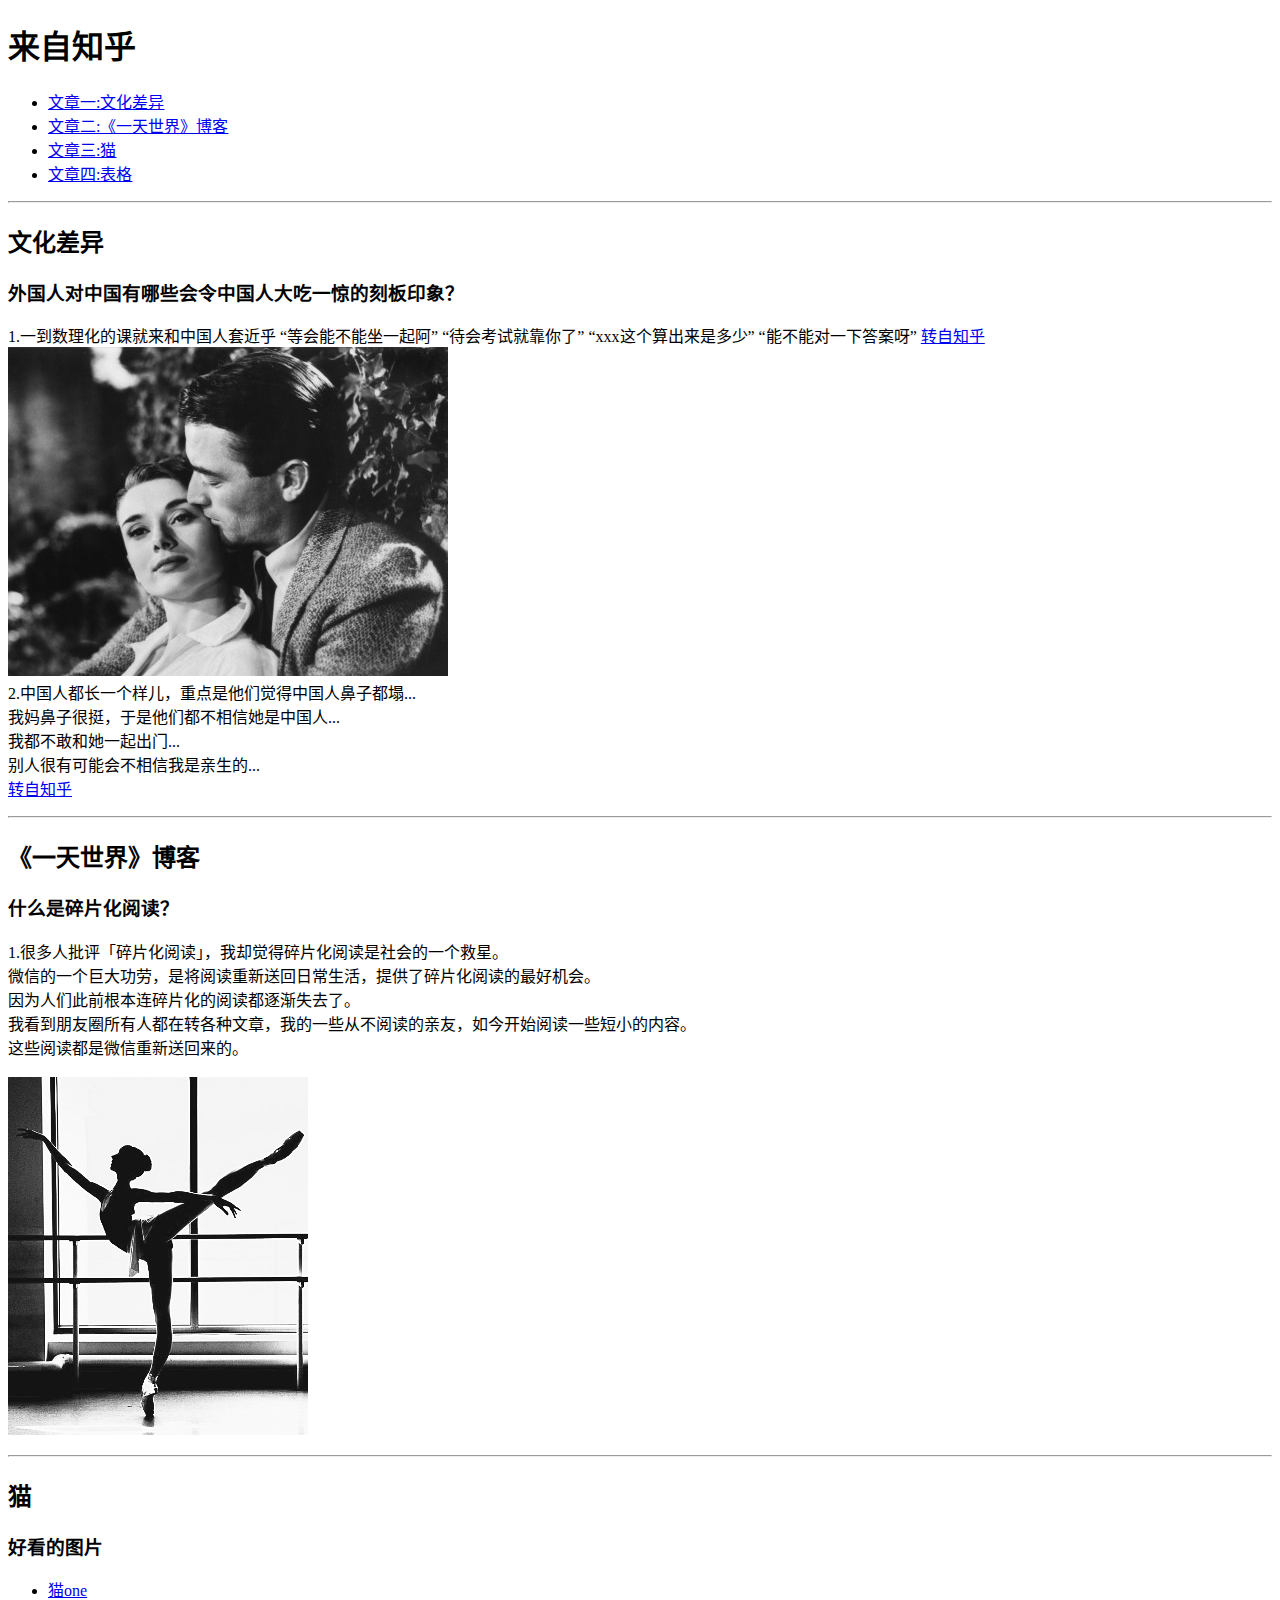
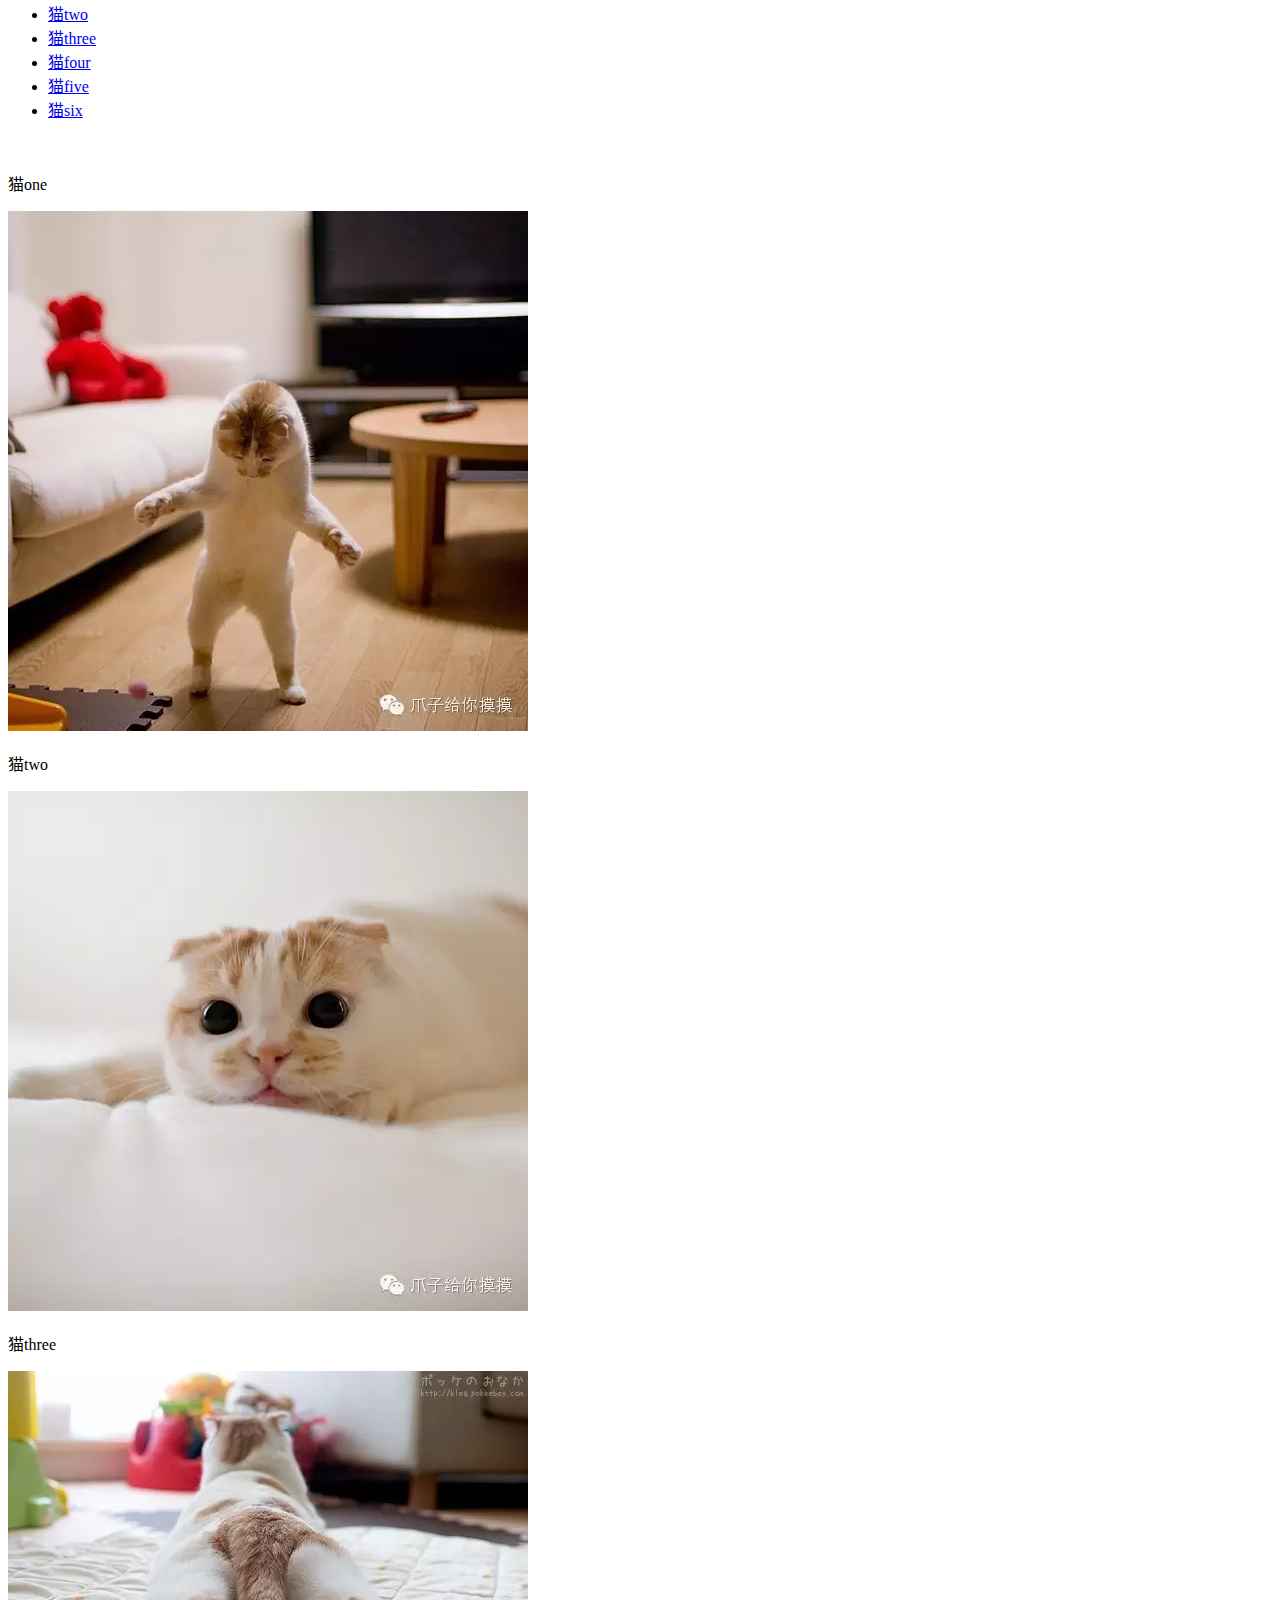
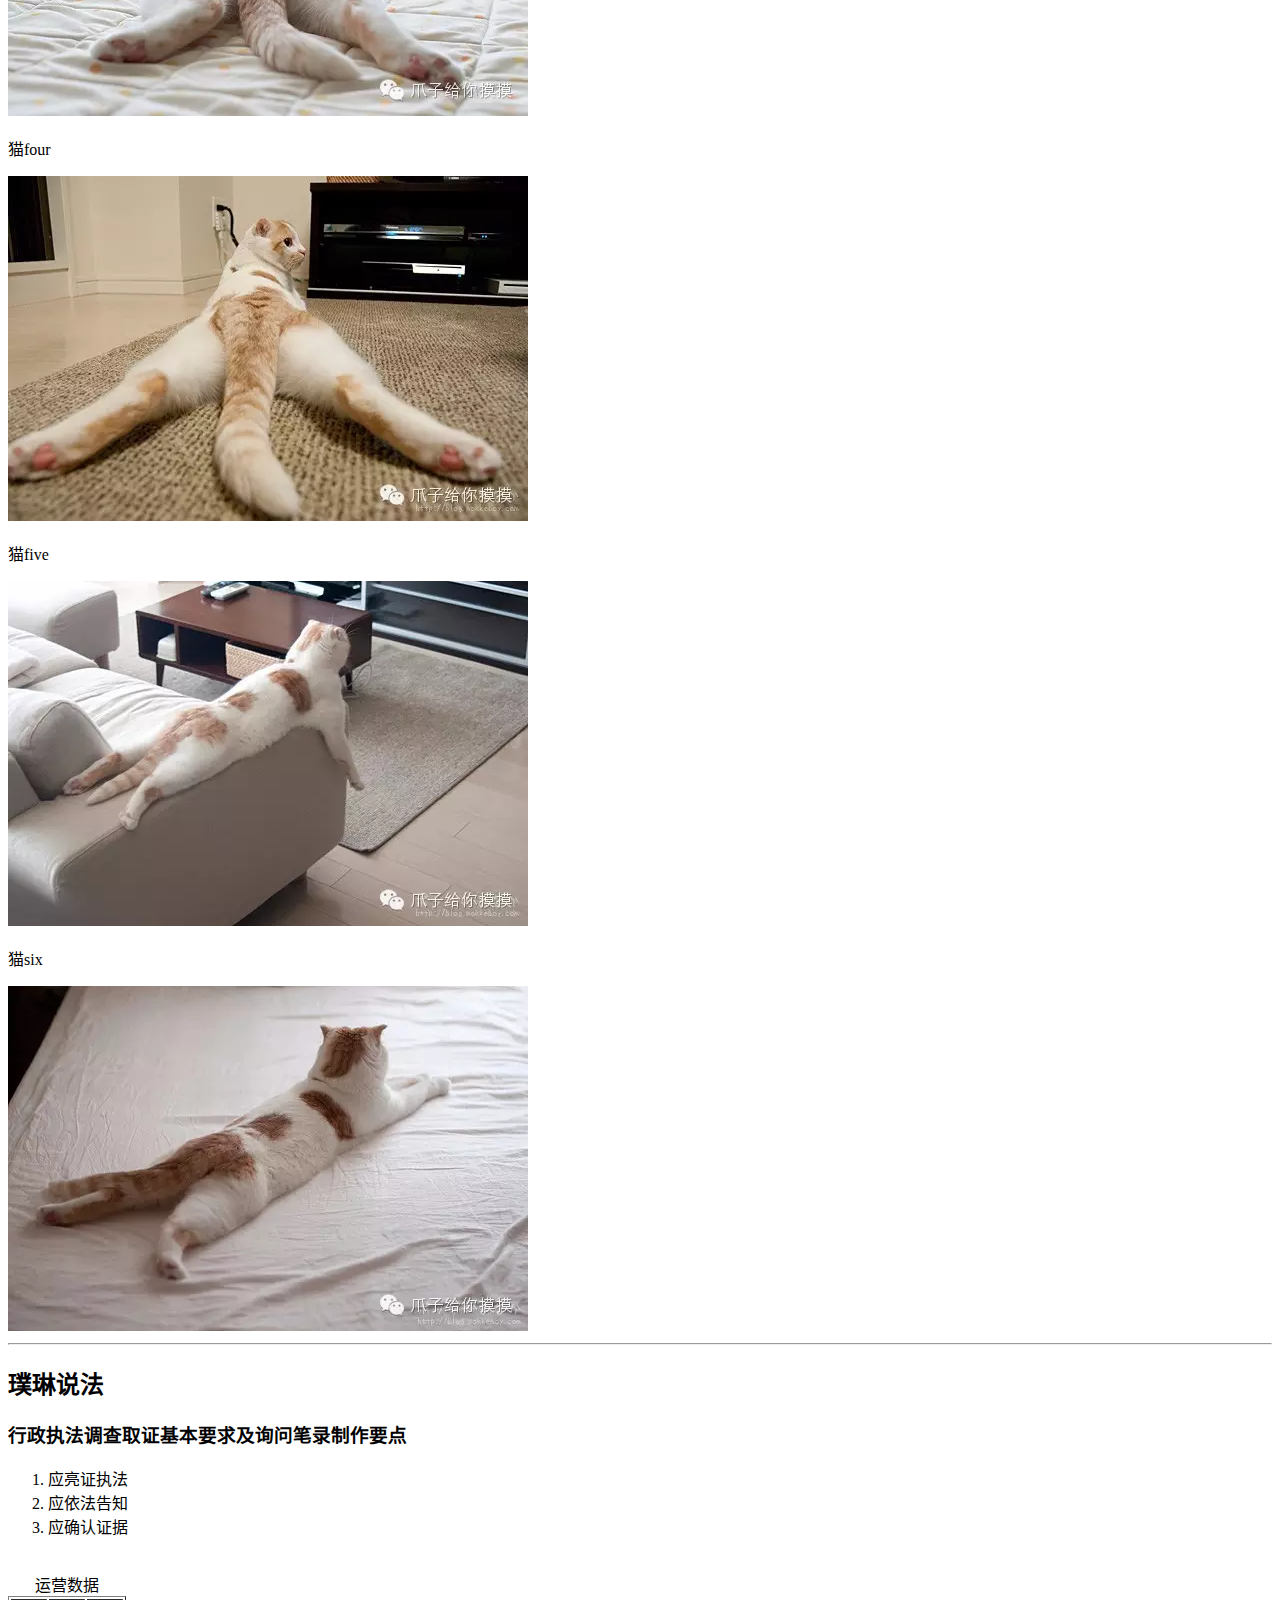
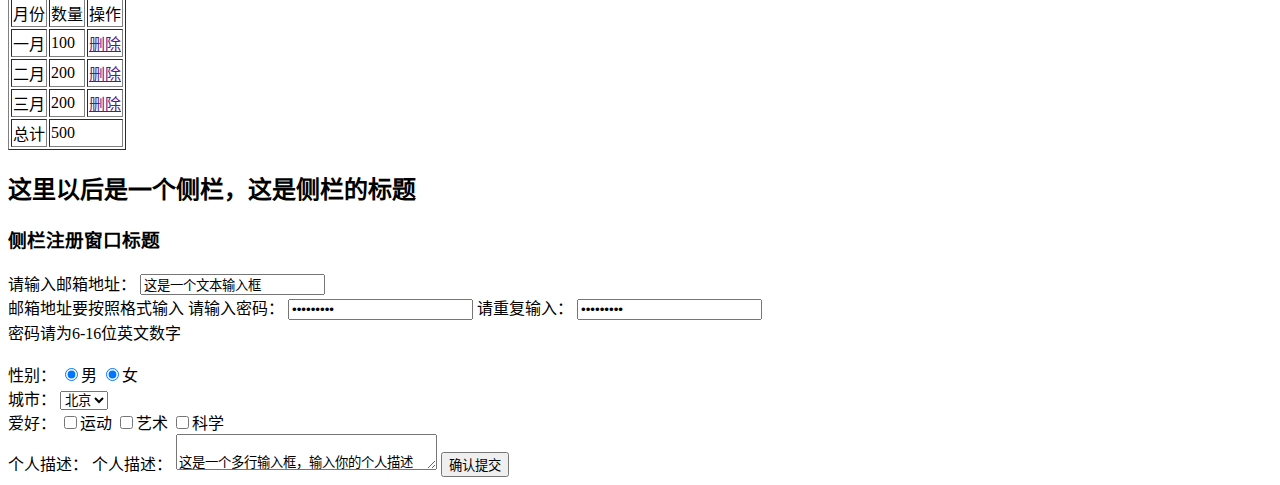
<file: demo/BFrontPage/task_1_01.html>
<!DOCTYPE html>
<html lang="zh-cn">
<head>
<meta charset="UTF-8">
<title>百度前端学院任务一</title>
</head>
<body>
	<h1>来自知乎</h1>
	<ul>
		<li><a href="#article1">文章一:文化差异</a></li>
		<li><a href="#article2">文章二:《一天世界》博客</a></li>
		<li><a href="#article3">文章三:猫</a></li>
		<li><a href="#article3">文章四:表格</a></li>
	</ul>

	<hr />
	<article>
		<h2>
			<a name="article1">文化差异</a>
		</h2>
		<h3>外国人对中国有哪些会令中国人大吃一惊的刻板印象？</h3>
		<p>
			1.一到数理化的课就来和中国人套近乎 “等会能不能坐一起阿” “待会考试就靠你了” “xxx这个算出来是多少” “能不能对一下答案呀”
			<a href="https://www.zhihu.com/" target="_blank" title="转自知乎"> 转自知乎</a>
			<br /> <img src="image\task_1_01\article1\love.png" title="图文无关"><br />
			2.中国人都长一个样儿，重点是他们觉得中国人鼻子都塌...<br /> 我妈鼻子很挺，于是他们都不相信她是中国人...<br /> 我都不敢和她一起出门...<br />
			别人很有可能会不相信我是亲生的...<br />
			<a href="https://www.zhihu.com/" target="_blank" title="转自知乎"> 转自知乎</a>
			<br />
		</p>
	</article>

	<hr />
	<article>
		<h2>
			<a name="article2">《一天世界》博客</a>
		</h2>
		<h3>什么是碎片化阅读？</h3>
		<p>
			1.很多人批评「碎片化阅读」，我却觉得碎片化阅读是社会的一个救星。<br /> 微信的一个巨大功劳，是将阅读重新送回日常生活，提供了碎片化阅读的最好机会。<br />
			因为人们此前根本连碎片化的阅读都逐渐失去了。<br /> 我看到朋友圈所有人都在转各种文章，我的一些从不阅读的亲友，如今开始阅读一些短小的内容。<br /> 这些阅读都是微信重新送回来的。<br />
			<a href="https://zhuanlan.zhihu.com/p/21489218" target="_blank" title="转自知乎"> </a>
			<br /> <img src="image\task_1_01\article2\dance.png" title="图文无关"><br />
		</p>
	</article>

	<hr />
	<article>
		<h2>
			<a name="article3">猫</a>
		</h2>
		<h3>好看的图片</h3>
		<ul>
			<li><a href="#cat1">猫one</a></li>
			<li><a href="#cat2">猫two</a></li>
			<li><a href="#cat3">猫three</a></li>
			<li><a href="#cat4">猫four</a></li>
			<li><a href="#cat5">猫five</a></li>
			<li><a href="#cat6">猫six</a></li>
		</ul>
		<br />
		<p>
			<a name="cat1">猫one</a>
		</p>
		<img src="image\task_1_01\article3\cat1.png">
		<p>
			<a name="cat2">猫two</a>
		</p>
		<img src="image\task_1_01\article3\cat2.png">
		<p>
			<a name="cat3">猫three</a>
		</p>
		<img src="image\task_1_01\article3\cat3.png">
		<p>
			<a name="cat4">猫four</a>
		</p>
		<img src="image\task_1_01\article3\cat4.png">
		<p>
			<a name="cat5">猫five</a>
		</p>
		<img src="image\task_1_01\article3\cat5.png">
		<p>
			<a name="cat6">猫six</a>
		</p>
		<img src="image\task_1_01\article3\cat6.png">
	</article>

	<hr />
	<article>
		<h2>璞琳说法</h2>
		<h3>行政执法调查取证基本要求及询问笔录制作要点</h3>
		<div>
			<ol>
				<li>应亮证执法</li>
				<li>应依法告知</li>
				<li>应确认证据</li>
			</ol>
		</div>
		<br />
		<table border=“1px”>
			<caption>运营数据</caption>
			<tr>
				<td>月份</td>
				<td>数量</td>
				<td>操作</td>
			</tr>
			<tr>
				<td>一月</td>
				<td>100</td>
				<td><a href="">删除</a></td>
			</tr>
			<tr>
				<td>二月</td>
				<td>200</td>
				<td><a href="">删除</a></td>
			</tr>
			<tr>
				<td>三月</td>
				<td>200</td>
				<td><a href="">删除</a></td>
			</tr>
			<tr>
				<td>总计</td>
				<td colspan="2">500</td>
			</tr>
		</table>
	</article>

	<h2>这里以后是一个侧栏，这是侧栏的标题</h2>
	<h3>侧栏注册窗口标题</h3>
	<form>
		请输入邮箱地址：
		<input type="text" value="这是一个文本输入框">
		<br />
		邮箱地址要按照格式输入
		请输入密码：
		<input type="password" value="这是一个文本输入框">
		请重复输入：
		<input type="password" value="这是一个文本输入框">
		<br/>
		密码请为6-16位英文数字
		<br /><br />
		<label>性别：</label>
		<input type="radio" value="sex" checked="checked">男
		<input type="radio" value="sex" checked="checked">女
		<br />
		<label>城市：</label>
		<select>
		<option value="北京">北京</option>
		<option value="上海">上海</option>
		<option value="广州">广州</option>
		</select>
		<br />
		<label>爱好：</label>
		<input type="checkbox" value="sex">运动
		<input type="checkbox" value="sex">艺术
		<input type="checkbox" value="sex">科学
		<br />
		个人描述：
		<label>个人描述：</label> 
			<textarea name="MSG" cols=30 rows=2>
				这是一个多行输入框，输入你的个人描述
			</textarea>
		<input type="submit" value="确认提交"/>
	</form>
</body>
</html>
</file>
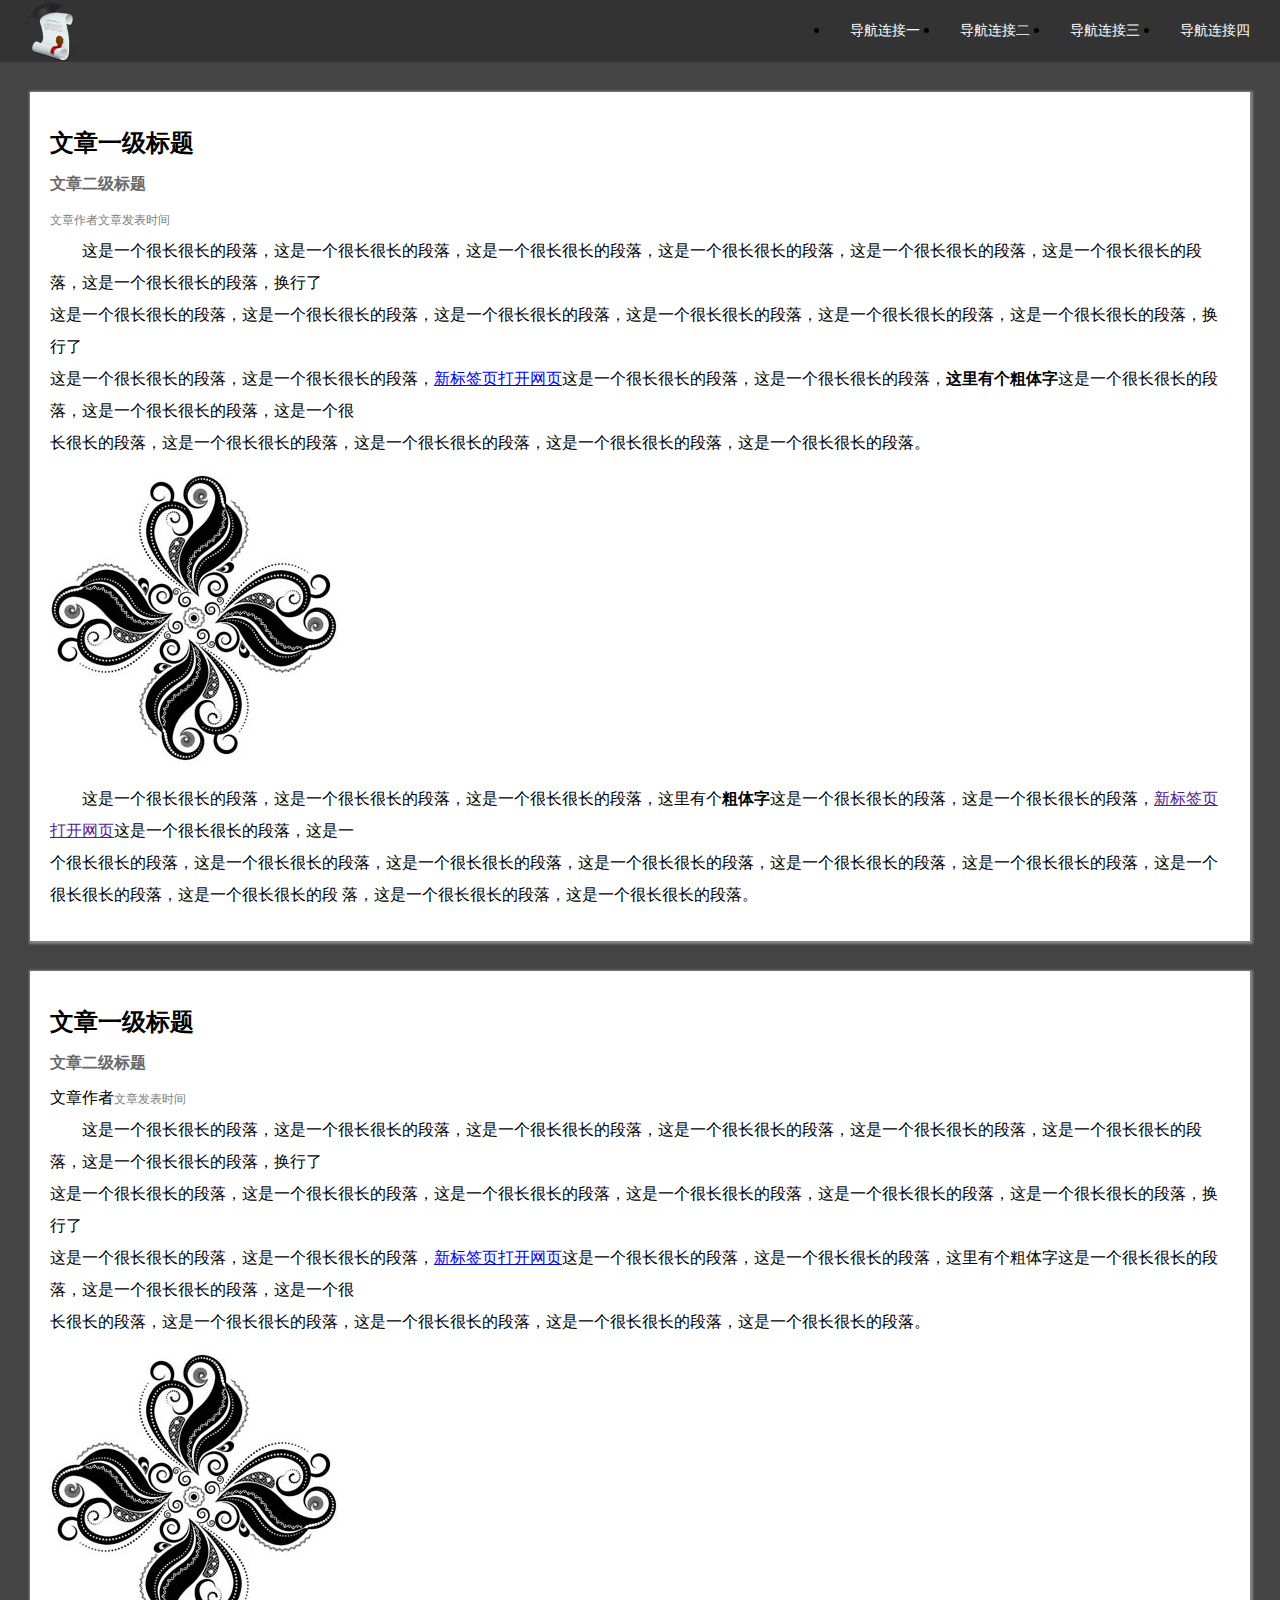
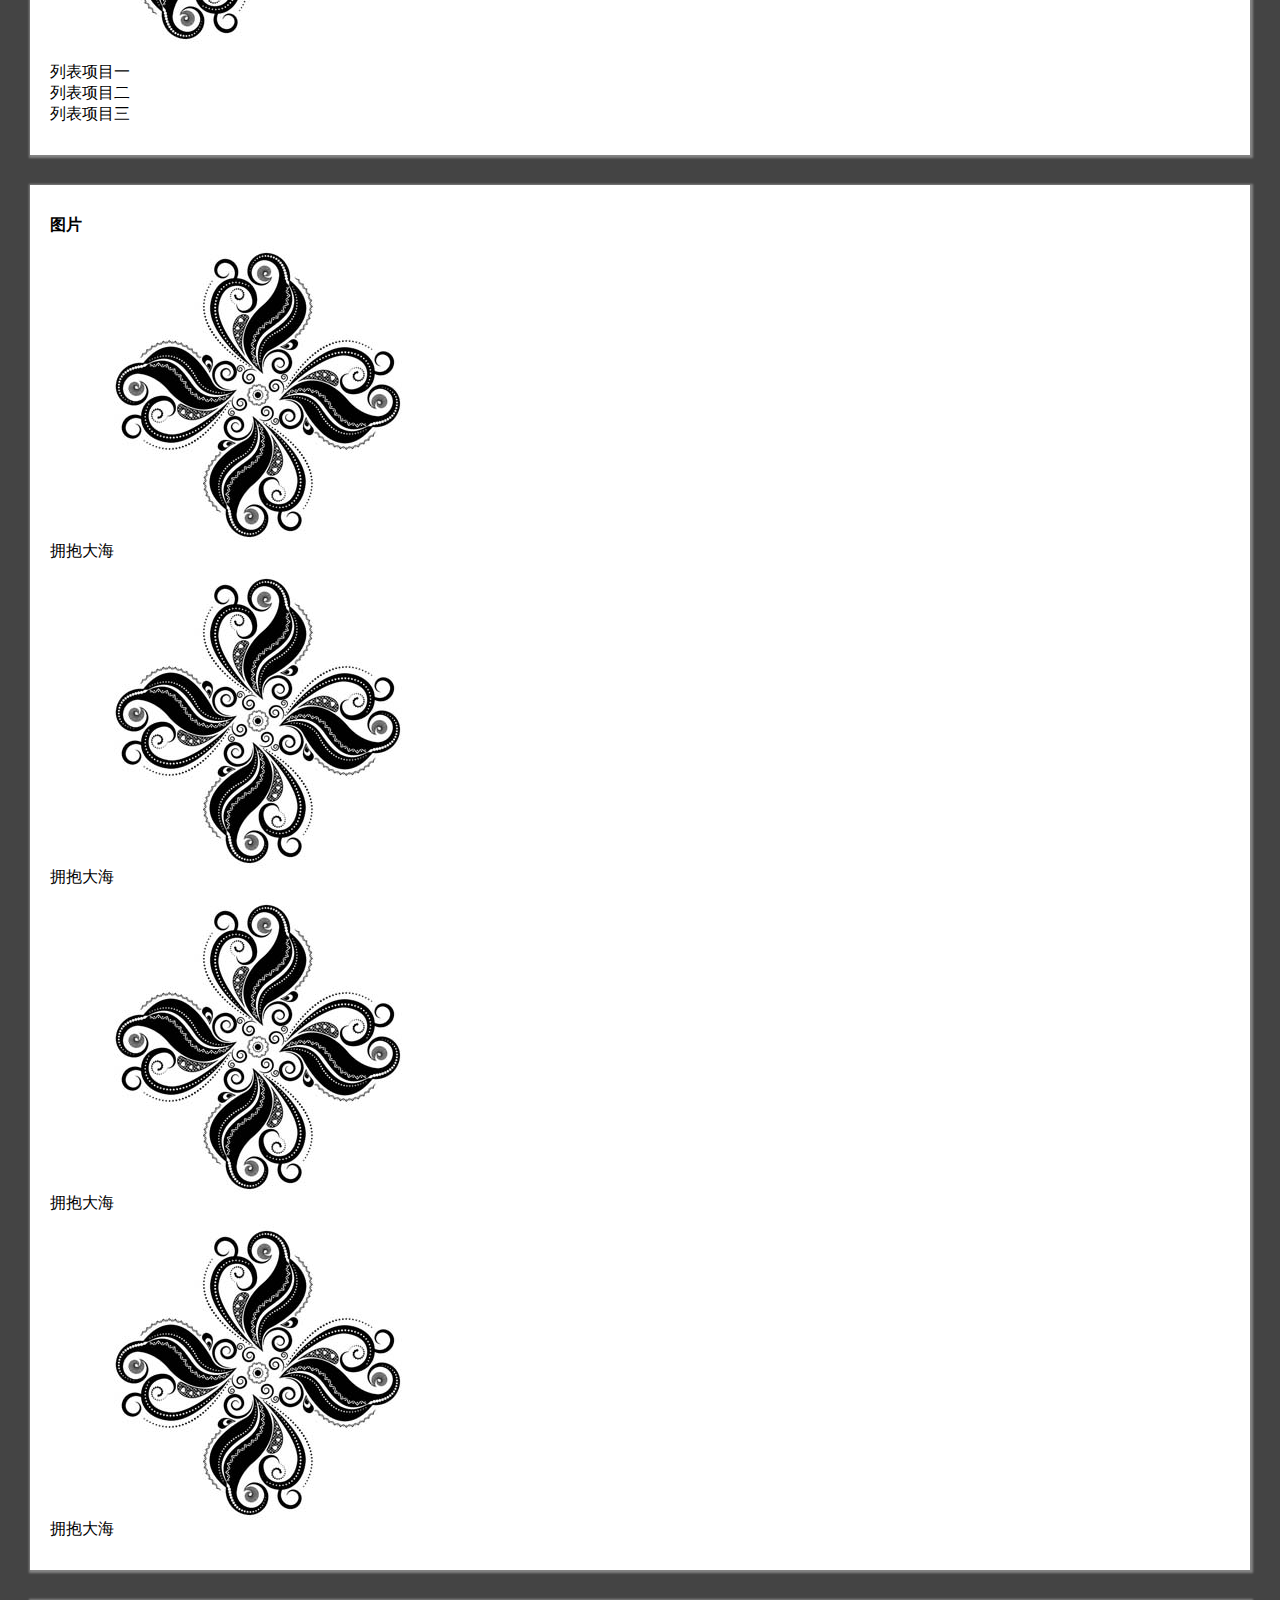
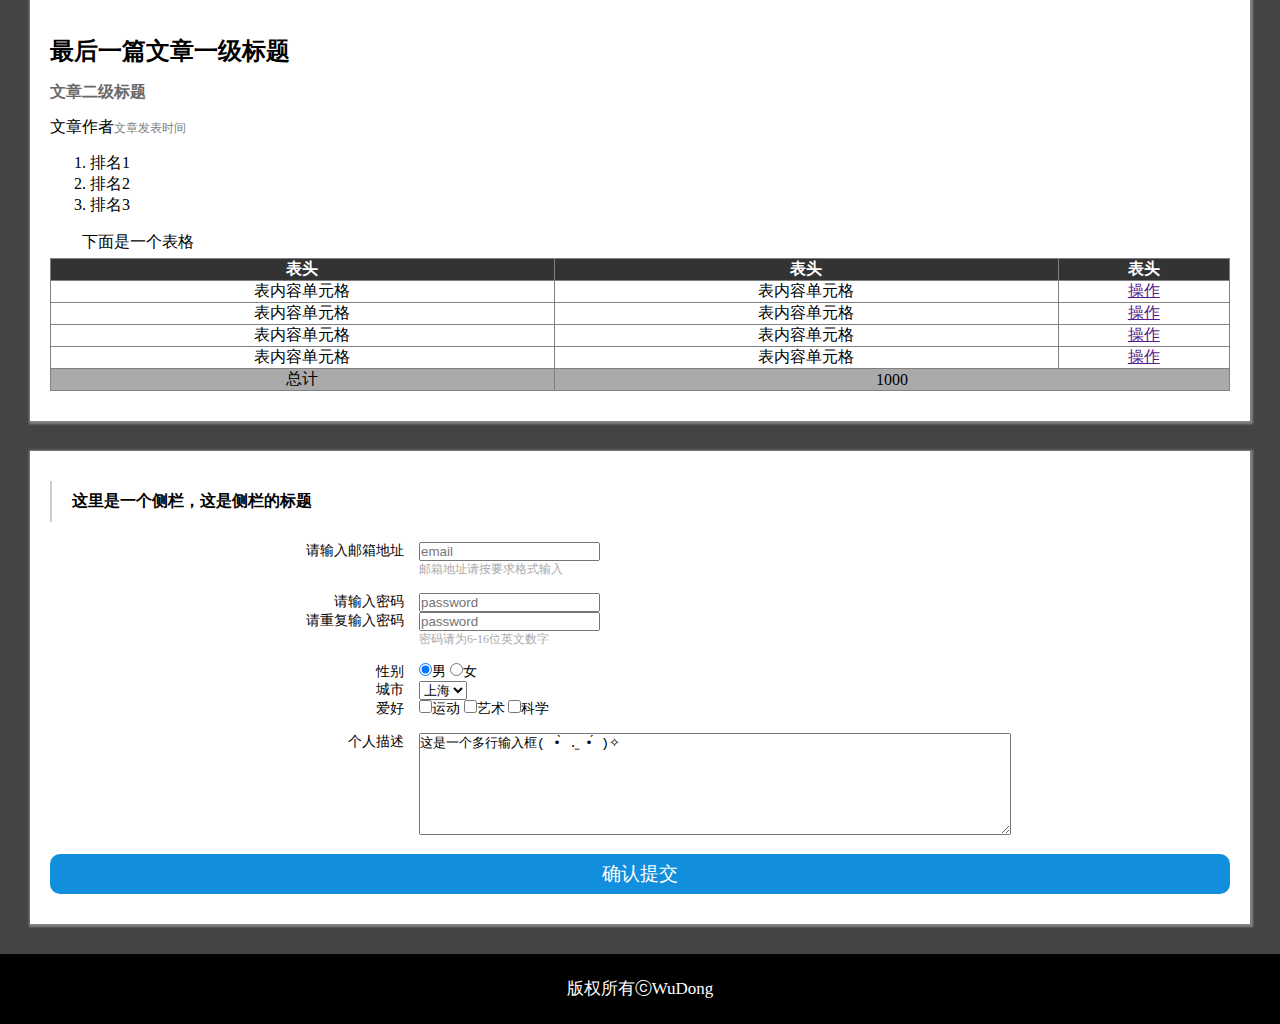
<file: demo/BFrontPage/task_1_02.html>
<!DOCTYPE html>
<html lang="zh-ch">
<head>
	<meta charset="utf-8">
	<link rel="icon" href="image/task_1_02/title/nice.ico" type="image/x-icon" />
	<title>百度前端学院任务二</title>
	<link href="style/task_1_02.css" rel="stylesheet" type="text/css" />
</head>
<body>
	<!-- role增强语义化banner:旗帜，横幅 -->
	<header role="banner">
		<h1><a href=""><img src="image/task_1_02/Logo/Knowledge.png"></a></h1>
		<!-- nav标签定义目录导航 -->
		<nav role="navigation">
			<ul>
				<li><a href="" target="_blank">导航连接一</a></li>
				<li><a href="" target="_blank">导航连接二</a></li>
				<li><a href="" target="_blank">导航连接三</a></li>
				<li><a href="" target="_blank">导航连接四</a></li>
			</ul>
		</nav>
	</header>
	<main role="main">
	<article>
		<h2>文章一级标题</h2>
		<h3>文章二级标题</h3>
		<span class="author">文章作者</span><span class="time">文章发表时间</span>
		<p>这是一个很长很长的段落，这是一个很长很长的段落，这是一个很长很长的段落，这是一个很长很长的段落，这是一个很长很长的段落，这是一个很长很长的段落，这是一个很长很长的段落，换行了<br/>
		这是一个很长很长的段落，这是一个很长很长的段落，这是一个很长很长的段落，这是一个很长很长的段落，这是一个很长很长的段落，这是一个很长很长的段落，换行了<br/>
		这是一个很长很长的段落，这是一个很长很长的段落，<a href="#" target="_blank">新标签页打开网页</a>这是一个很长很长的段落，这是一个很长很长的段落，<strong>这里有个粗体字</strong>这是一个很长很长的段落，这是一个很长很长的段落，这是一个很<br/>
		长很长的段落，这是一个很长很长的段落，这是一个很长很长的段落，这是一个很长很长的段落，这是一个很长很长的段落。</p>
		<img src="image/task_1_02/demo.png" alt="demo">
		<p>这是一个很长很长的段落，这是一个很长很长的段落，这是一个很长很长的段落，这里有个<strong>粗体字</strong>这是一个很长很长的段落，这是一个很长很长的段落，<a href="" target="_blank">新标签页打开网页</a>这是一个很长很长的段落，这是一<br/>
		个很长很长的段落，这是一个很长很长的段落，这是一个很长很长的段落，这是一个很长很长的段落，这是一个很长很长的段落，这是一个很长很长的段落，这是一个很长很长的段落，这是一个很长很长的段
		落，这是一个很长很长的段落，这是一个很长很长的段落。
		</p>
	</article>
	<article>
		<h2>文章一级标题</h2>
		<h3>文章二级标题</h3>
		<span class=author"">文章作者</span><span class="time">文章发表时间</span>
		<p>这是一个很长很长的段落，这是一个很长很长的段落，这是一个很长很长的段落，这是一个很长很长的段落，这是一个很长很长的段落，这是一个很长很长的段落，这是一个很长很长的段落，换行了<br/>
		这是一个很长很长的段落，这是一个很长很长的段落，这是一个很长很长的段落，这是一个很长很长的段落，这是一个很长很长的段落，这是一个很长很长的段落，换行了<br />
		这是一个很长很长的段落，这是一个很长很长的段落，<a href=" " target="_blank">新标签页打开网页</a>这是一个很长很长的段落，这是一个很长很长的段落，这里有个粗体字这是一个很长很长的段落，这是一个很长很长的段落，这是一个很<br/>
		长很长的段落，这是一个很长很长的段落，这是一个很长很长的段落，这是一个很长很长的段落，这是一个很长很长的段落。</p>
		<img src="image/task_1_02/demo.png" alt="demo">
		<ul>
			<li>列表项目一</li>
			<li>列表项目二</li>
			<li>列表项目三</li>
		</ul>
	</article>
	<article>
	<h4>图片</h4>
	<dl>
        <dt></dt>
        	<dd><span>拥抱大海</span><img src="image/task_1_02/demo.png" alt="图片替代文字" /></dd>
            <dd><span>拥抱大海</span><img src="image/task_1_02/demo.png" alt="图片替代文字" /></dd>
            <dd><span>拥抱大海</span><img src="image/task_1_02/demo.png" alt="图片替代文字" /></dd>
            <dd><span>拥抱大海</span><img src="image/task_1_02/demo.png" alt="图片替代文字" /></dd>
    </dl>
	</article>
	<article>
		<h2>最后一篇文章一级标题</h2>
		<h3>文章二级标题</h3>
		<span class=author"">文章作者</span><span class="time">文章发表时间</span>
		<ol>
			<li>排名1</li>
			<li>排名2</li>
			<li>排名3</li>
		</ol>
		<p>下面是一个表格</p>
		<table>
			<tr><th>表头</th><th>表头</th><th>表头</th></tr>
			<tr><td>表内容单元格</td><td>表内容单元格</td><td><a href="">操作</a></td></tr>
			<tr><td>表内容单元格</td><td>表内容单元格</td><td><a href="">操作</a></td></tr>
			<tr><td>表内容单元格</td><td>表内容单元格</td><td><a href="">操作</a></td></tr>
			<tr><td>表内容单元格</td><td>表内容单元格</td><td><a href="">操作</a></td></tr>
			<tr class="count"><td>总计</td><td colspan="2">1000</td></tr>
		</table>
	</article>
	</main>
	<aside>
		<h4>这里是一个侧栏，这是侧栏的标题</h4>
		<form action="*.php" method="post"><!-- html是在浏览器运行的代码，php是运行在服务器端的代码，表单数据可以交互 -->
			<div>
				<label class="tips">请输入邮箱地址</label>
				<input type="text" placeholder="email"><!--placeholder 属性提供可描述输入字段预期值的提示信息（hint）。-->
				<p>邮箱地址请按要求格式输入</p>
			</div>
			<div>
				<label class="tips">请输入密码</label>
				<input type="password" placeholder="password"><br/>
				<label class="tips">请重复输入密码</label>
				<input type="password" placeholder="password">
				<p>密码请为6-16位英文数字</p>
			</div>
			<div>
				<label class="tips">性别</label>
				<input type="radio" value="male" name="sex" checked="checked">男
			    <input type="radio" value="female" name="sex">女<br/>
				<label class="tips">城市</label>
				<select>
					<option value="北京">北京</option>
					<option value="上海" selected="selected">上海</option>
					<option value="广州">广州</option>
				</select><br/>
				<label class="tips" for="hobby">爱好</label><!-- 与指定表单元素绑定 -->
				<input type="checkbox" value="sport" name="hobby">运动
				<input type="checkbox" value="sport" name="hobby">艺术
				<input type="checkbox" value="sport" name="hobby">科学
			</div>
			<div>
			<label class="tips">个人描述</label>
			<textarea >这是一个多行输入框( •̀ .̫ •́ )✧</textarea>
			</div>
		</form>
		<input type="button" class="submitButton" value="确认提交" />
	</aside>
	<footer>版权所有ⓒWuDong</footer>
</body>
</html>
</file>
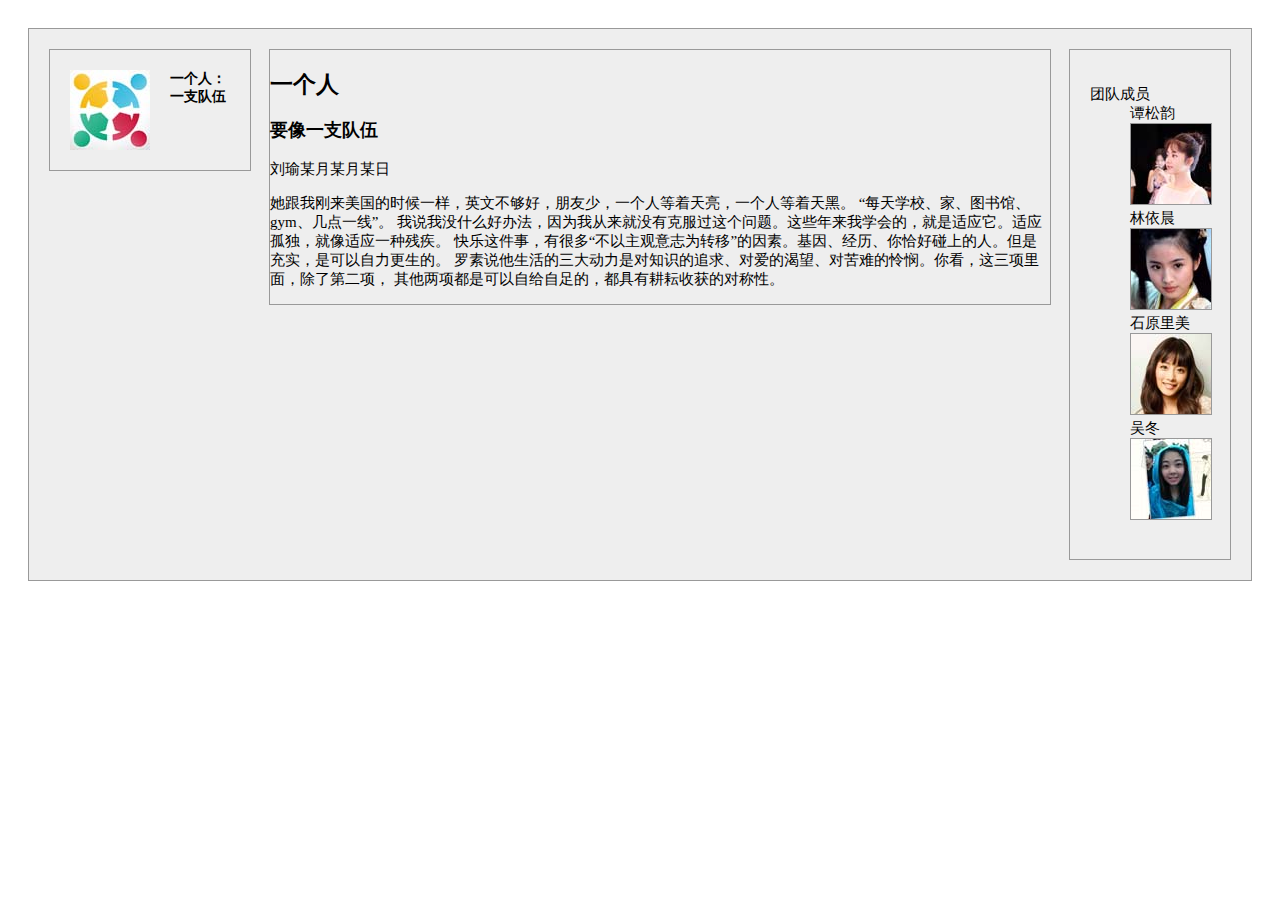
<file: demo/BFrontPage/task_1_03.html>
<!DOCTYPE html>
<html lang="zh-ch">
<head>
	<meta charset="UTF-8">
	<link rel="icon" href="image/task_1_03/title/team.ico" type="image/x-icon" />
	<title>百度前端学院任务三</title>
	<link rel="stylesheet" href="style/task_1_03.css" >
</head>
<body>
	<div class="main_wrapper">
		<div class="left">
			<img src="image/task_1_03/TeamLogo.png" class="TeamLogo">
			<span class="TeamName">一个人：</span><br/><span class="TeamName">一支队伍</span>
		</div>
		<div class="right">
			<dl>
				<dt>团队成员</dt>
				<dd><span>谭松韵</span><br/><img src="image/task_1_03/plogo/tsy.jpg" class="plogo"></dd>
				<dd><span>林依晨</span><img src="image/task_1_03/plogo/lyc.jpg" class="plogo"></dd>
				<dd><span>石原里美</span><img src="image/task_1_03/plogo/sylm.jpg" class="plogo"></dd>
				<dd><span>吴冬</span><img src="image/task_1_03/plogo/wd.jpg" class="plogo"></dd>
			</dl>
		</div>
		<div class="middle">
			<h2>一个人</h2>
			<h3>要像一支队伍</h3>
			<span class="author">刘瑜</span><span class="time">某月某月某日</span>
		    <p>她跟我刚来美国的时候一样，英文不够好，朋友少，一个人等着天亮，一个人等着天黑。
		    “每天学校、家、图书馆、gym、几点一线”。
			我说我没什么好办法，因为我从来就没有克服过这个问题。这些年来我学会的，就是适应它。适应孤独，就像适应一种残疾。
			快乐这件事，有很多“不以主观意志为转移”的因素。基因、经历、你恰好碰上的人。但是充实，是可以自力更生的。
			罗素说他生活的三大动力是对知识的追求、对爱的渴望、对苦难的怜悯。你看，这三项里面，除了第二项，
			其他两项都是可以自给自足的，都具有耕耘收获的对称性。
		    </p>
		</div>
	</div>
</body>
</html>
</file>
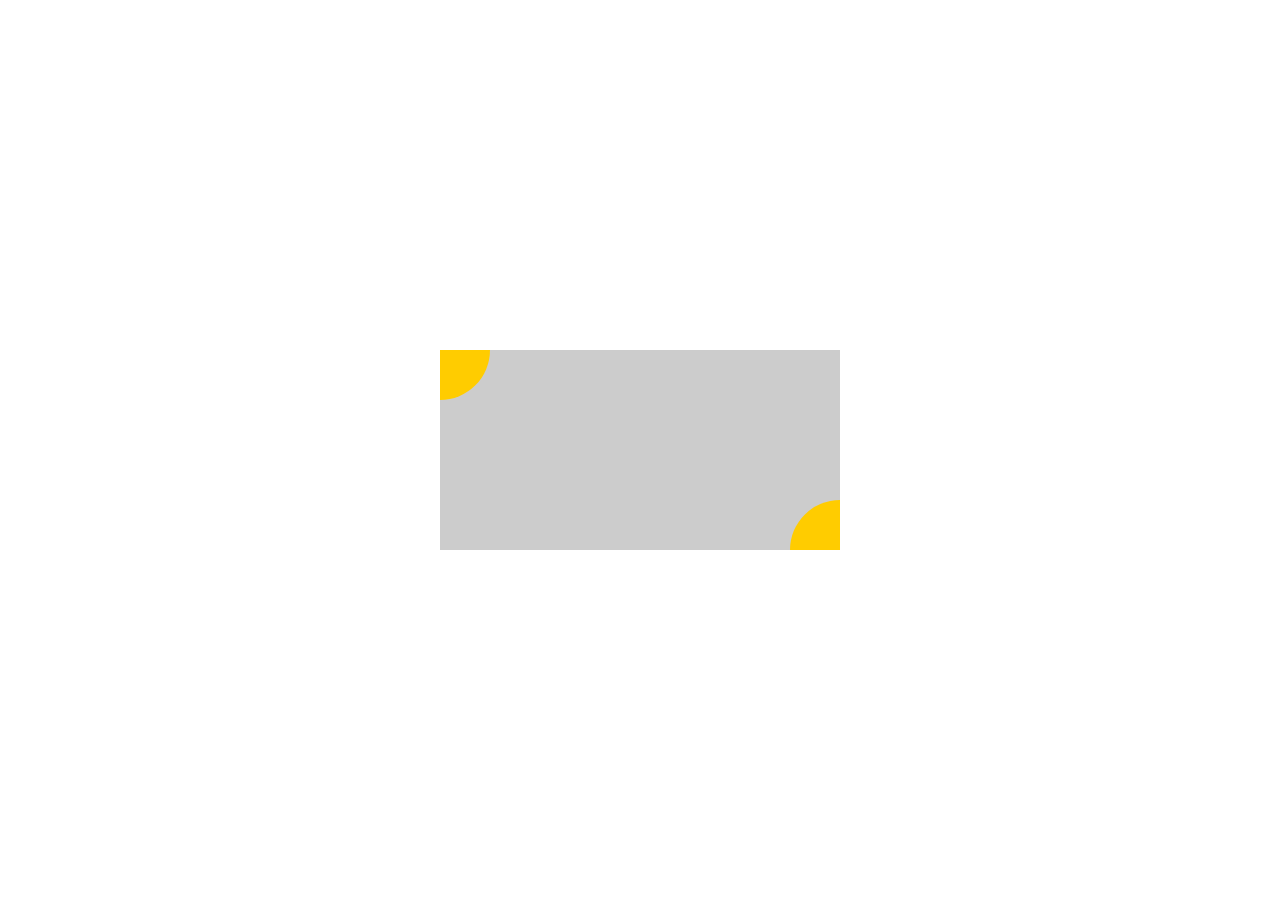
<file: demo/BFrontPage/task_1_04.html>
<!DOCTYPE html>
<html lang="zh-ch">
<head>
	<meta charset="UTF-8">
	<link rel="icon" href="image/task_1_03/title/team.ico" type="image/x-icon" />
	<title>百度前端学院任务四</title>
	<link rel="stylesheet" href="style/task_1_04.css" type="text/css">
</head>
<body>
	<div class="mainFrame">
		<div class="left-top-area">
			
		</div>
		<div class="right-bottom-area">
			
		</div>
	</div>
<div></div>	
</body>
</html>
</file>
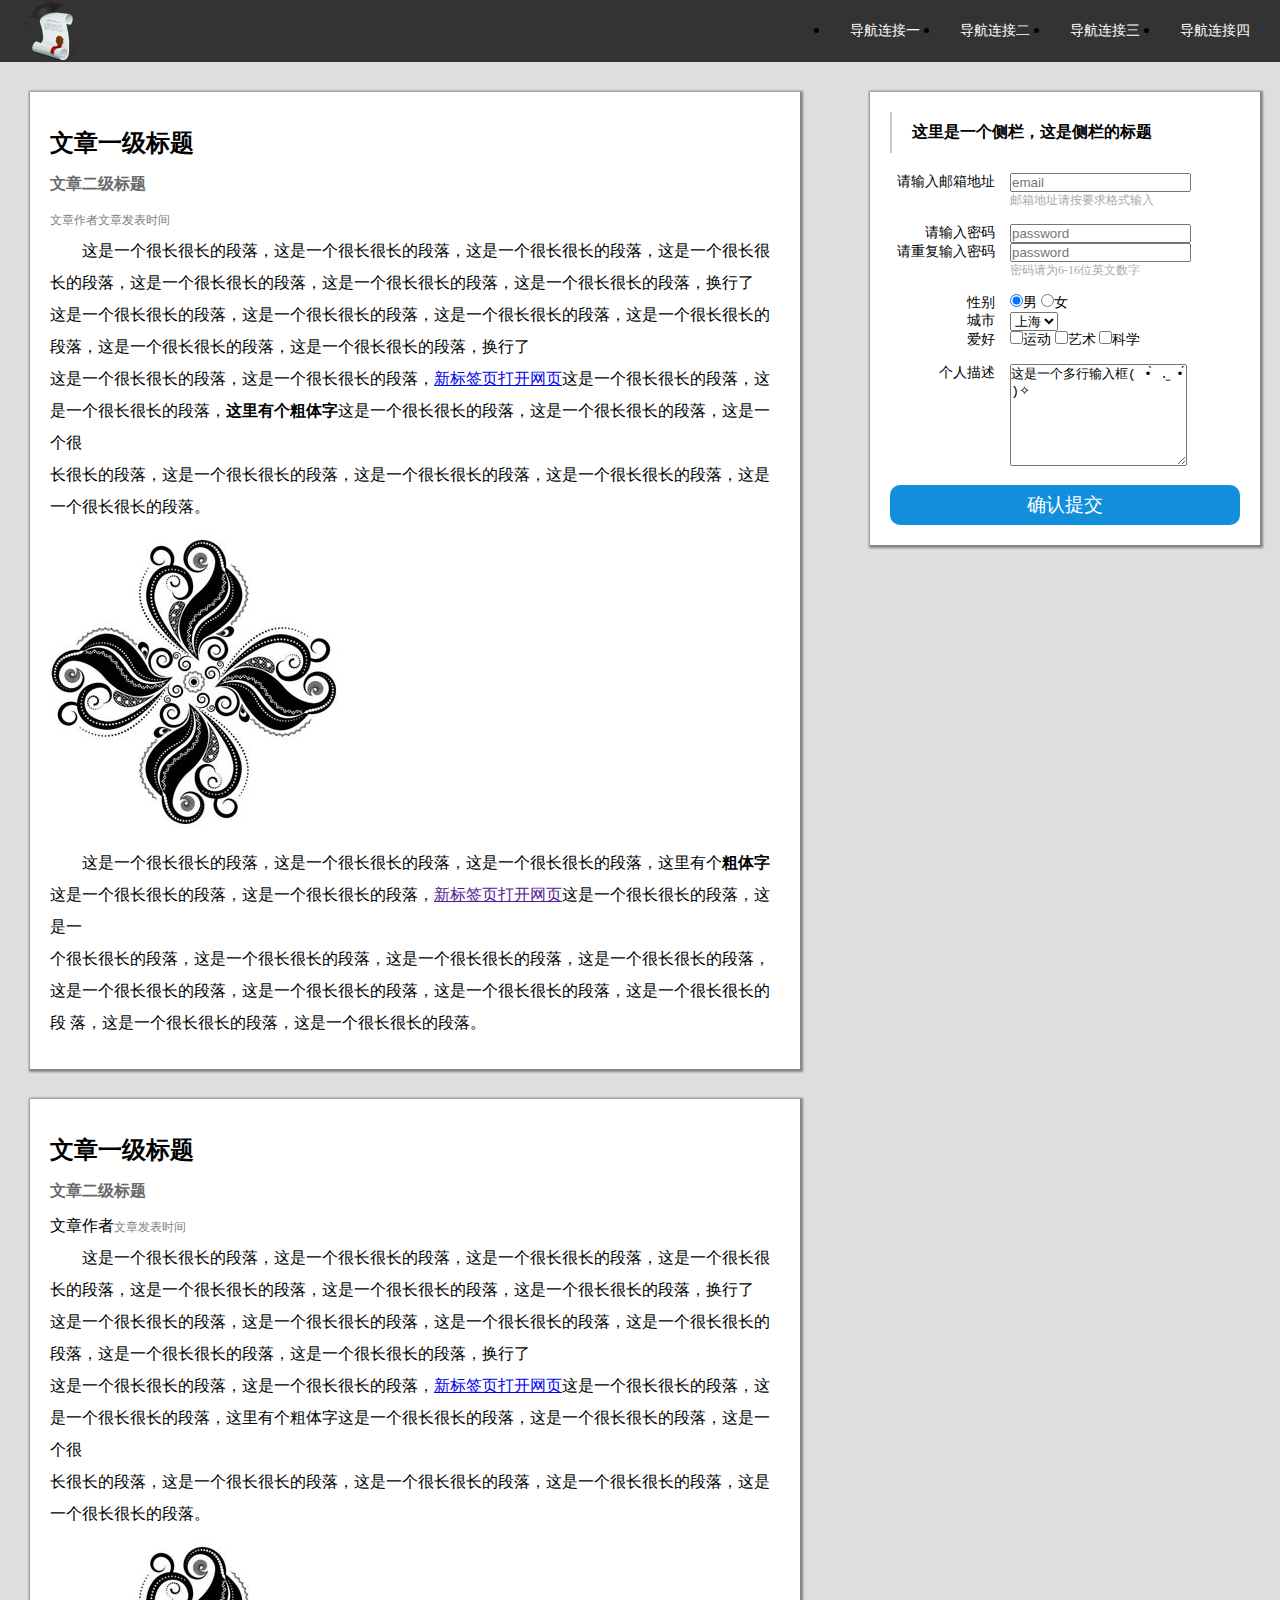
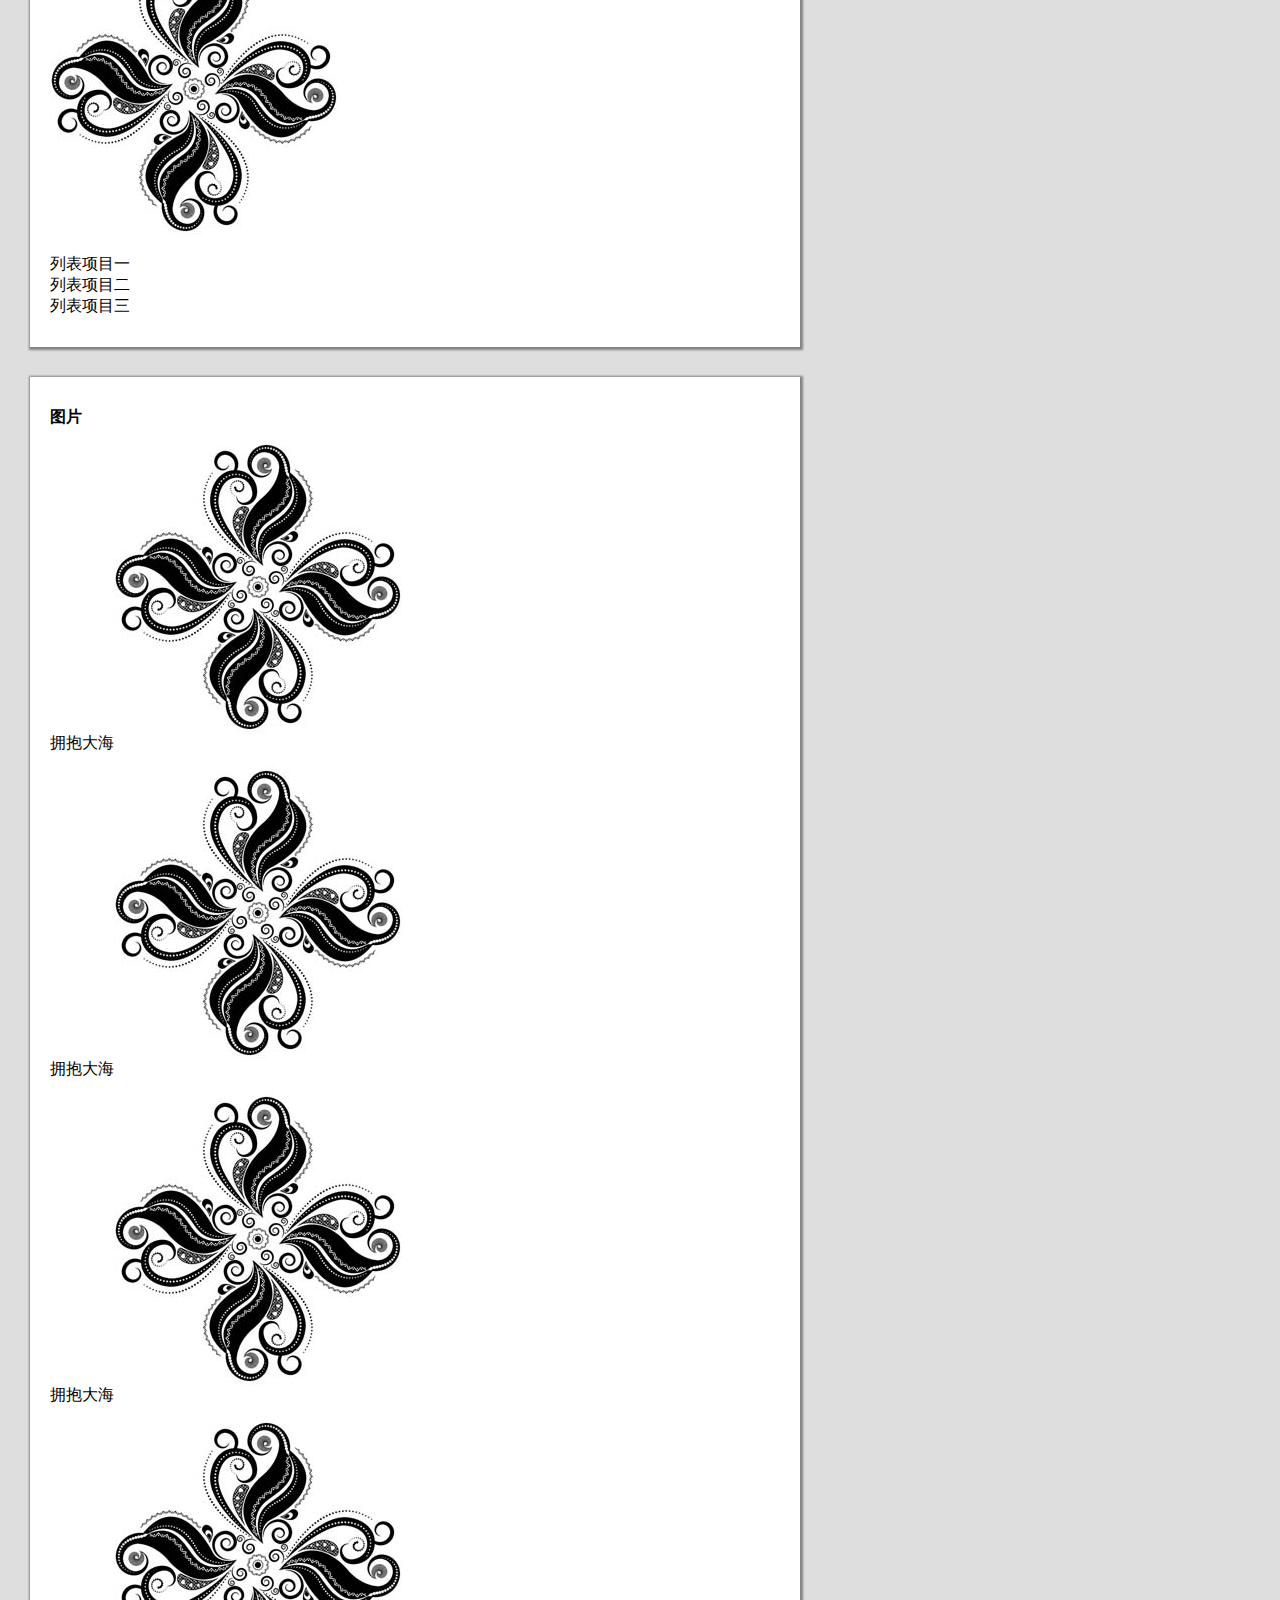
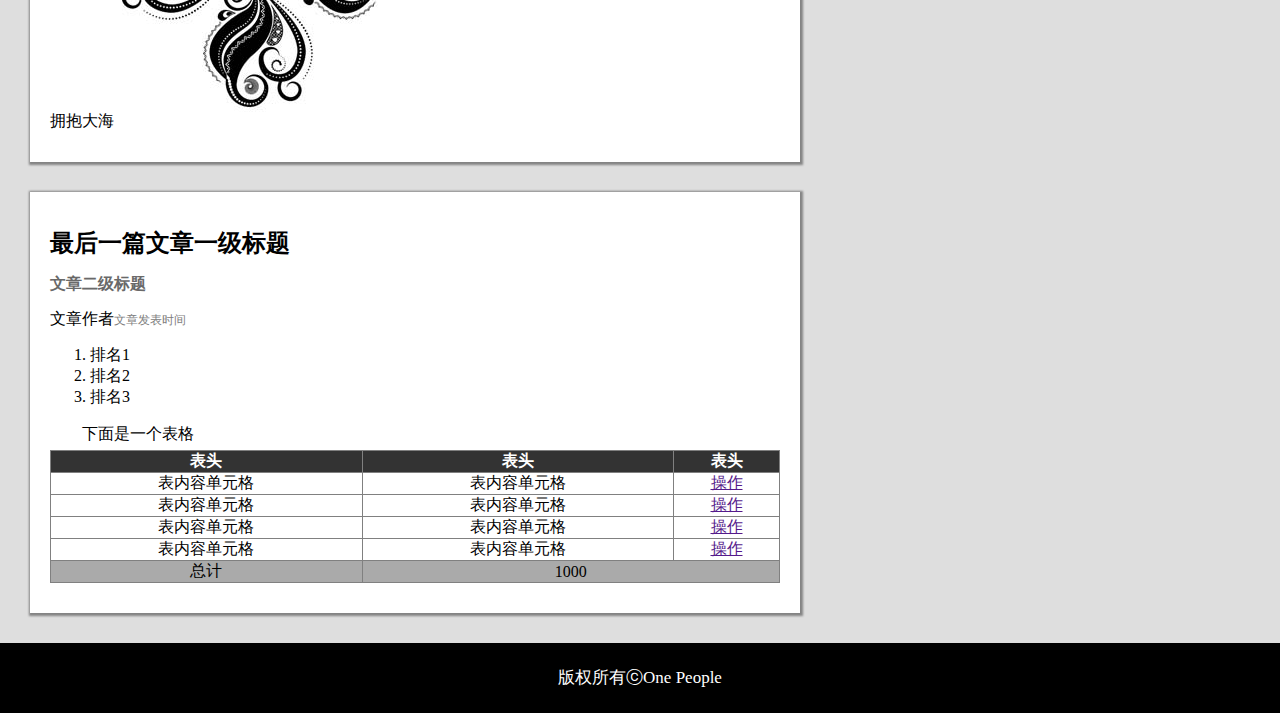
<file: demo/BFrontPage/task_1_05.html>
<!DOCTYPE html>
<html lang="zh-ch">
<head>
	<meta charset="utf-8">
	<link rel="icon" href="image/task_1_02/title/nice.ico" type="image/x-icon" />
	<title>百度前端学院任务五</title>
	<link rel="stylesheet" href="style/task_1_05.css" type="text/css">
</head>
<body>
	<header role="banner">
		<h1><a href=""><img src="image/task_1_02/Logo/Knowledge.png"></a></h1>
		<!-- nav标签定义目录导航 -->
		<nav role="navigation">
			<ul>
				<li><a href="" target="_blank">导航连接一</a></li>
				<li><a href="" target="_blank">导航连接二</a></li>
				<li><a href="" target="_blank">导航连接三</a></li>
				<li><a href="" target="_blank">导航连接四</a></li>
			</ul>
		</nav>
	</header>
<main>
	<article>
		<h2>文章一级标题</h2>
		<h3>文章二级标题</h3>
		<span class="author">文章作者</span><span class="time">文章发表时间</span>
		<p>这是一个很长很长的段落，这是一个很长很长的段落，这是一个很长很长的段落，这是一个很长很长的段落，这是一个很长很长的段落，这是一个很长很长的段落，这是一个很长很长的段落，换行了<br/>
		这是一个很长很长的段落，这是一个很长很长的段落，这是一个很长很长的段落，这是一个很长很长的段落，这是一个很长很长的段落，这是一个很长很长的段落，换行了<br/>
		这是一个很长很长的段落，这是一个很长很长的段落，<a href="#" target="_blank">新标签页打开网页</a>这是一个很长很长的段落，这是一个很长很长的段落，<strong>这里有个粗体字</strong>这是一个很长很长的段落，这是一个很长很长的段落，这是一个很<br/>
		长很长的段落，这是一个很长很长的段落，这是一个很长很长的段落，这是一个很长很长的段落，这是一个很长很长的段落。</p>
		<img src="image/task_1_02/demo.png" alt="demo">
		<p>这是一个很长很长的段落，这是一个很长很长的段落，这是一个很长很长的段落，这里有个<strong>粗体字</strong>这是一个很长很长的段落，这是一个很长很长的段落，<a href="" target="_blank">新标签页打开网页</a>这是一个很长很长的段落，这是一<br/>
		个很长很长的段落，这是一个很长很长的段落，这是一个很长很长的段落，这是一个很长很长的段落，这是一个很长很长的段落，这是一个很长很长的段落，这是一个很长很长的段落，这是一个很长很长的段
		落，这是一个很长很长的段落，这是一个很长很长的段落。
		</p>
	</article>
	<article>
		<h2>文章一级标题</h2>
		<h3>文章二级标题</h3>
		<span class=author"">文章作者</span><span class="time">文章发表时间</span>
		<p>这是一个很长很长的段落，这是一个很长很长的段落，这是一个很长很长的段落，这是一个很长很长的段落，这是一个很长很长的段落，这是一个很长很长的段落，这是一个很长很长的段落，换行了<br/>
		这是一个很长很长的段落，这是一个很长很长的段落，这是一个很长很长的段落，这是一个很长很长的段落，这是一个很长很长的段落，这是一个很长很长的段落，换行了<br />
		这是一个很长很长的段落，这是一个很长很长的段落，<a href=" " target="_blank">新标签页打开网页</a>这是一个很长很长的段落，这是一个很长很长的段落，这里有个粗体字这是一个很长很长的段落，这是一个很长很长的段落，这是一个很<br/>
		长很长的段落，这是一个很长很长的段落，这是一个很长很长的段落，这是一个很长很长的段落，这是一个很长很长的段落。</p>
		<img src="image/task_1_02/demo.png" alt="demo">
		<ul>
			<li>列表项目一</li>
			<li>列表项目二</li>
			<li>列表项目三</li>
		</ul>
	</article>
	<article>
		<h4>图片</h4>
		<dl>
       		<dt></dt>
        		<dd><span>拥抱大海</span><img src="image/task_1_02/demo.png" alt="图片替代文字" /></dd>
            	<dd><span>拥抱大海</span><img src="image/task_1_02/demo.png" alt="图片替代文字" /></dd>
            	<dd><span>拥抱大海</span><img src="image/task_1_02/demo.png" alt="图片替代文字" /></dd>
            	<dd><span>拥抱大海</span><img src="image/task_1_02/demo.png" alt="图片替代文字" /></dd>
    	</dl>
	</article>
	<article>
		<h2>最后一篇文章一级标题</h2>
		<h3>文章二级标题</h3>
		<span class=author"">文章作者</span><span class="time">文章发表时间</span>
		<ol>
			<li>排名1</li>
			<li>排名2</li>
			<li>排名3</li>
		</ol>
		<p>下面是一个表格</p>
		<table>
			<tr><th>表头</th><th>表头</th><th>表头</th></tr>
			<tr><td>表内容单元格</td><td>表内容单元格</td><td><a href="">操作</a></td></tr>
			<tr><td>表内容单元格</td><td>表内容单元格</td><td><a href="">操作</a></td></tr>
			<tr><td>表内容单元格</td><td>表内容单元格</td><td><a href="">操作</a></td></tr>
			<tr><td>表内容单元格</td><td>表内容单元格</td><td><a href="">操作</a></td></tr>
			<tr class="count"><td>总计</td><td colspan="2">1000</td></tr>
		</table>
	</article>
</main>
<aside>
	<h4>这里是一个侧栏，这是侧栏的标题</h4>
		<form action="*.php" method="post"><!-- html是在浏览器运行的代码，php是运行在服务器端的代码，表单数据可以交互 -->
			<div>
				<label class="tips">请输入邮箱地址</label>
				<input type="text" placeholder="email"><!--placeholder 属性提供可描述输入字段预期值的提示信息（hint）。-->
				<p>邮箱地址请按要求格式输入</p>
			</div>
			<div>
				<label class="tips">请输入密码</label>
				<input type="password" placeholder="password"><br/>
				<label class="tips">请重复输入密码</label>
				<input type="password" placeholder="password">
				<p>密码请为6-16位英文数字</p>
			</div>
			<div>
				<label class="tips">性别</label>
				<input type="radio" value="male" name="sex" checked="checked">男
			    <input type="radio" value="female" name="sex">女<br/>
				<label class="tips">城市</label>
				<select>
					<option value="北京">北京</option>
					<option value="上海" selected="selected">上海</option>
					<option value="广州">广州</option>
				</select><br/>
				<label class="tips" for="hobby">爱好</label><!-- 与指定表单元素绑定 -->
				<input type="checkbox" value="sport" name="hobby">运动
				<input type="checkbox" value="sport" name="hobby">艺术
				<input type="checkbox" value="sport" name="hobby">科学
			</div>
			<div>
			<label class="tips">个人描述</label>
			<textarea >这是一个多行输入框( •̀ .̫ •́ )✧</textarea>
			</div>
		</form>
	<input type="button" class="submitButton" value="确认提交" />
</aside>
<footer>版权所有ⓒOne People</footer>
</body>
</html>
</file>
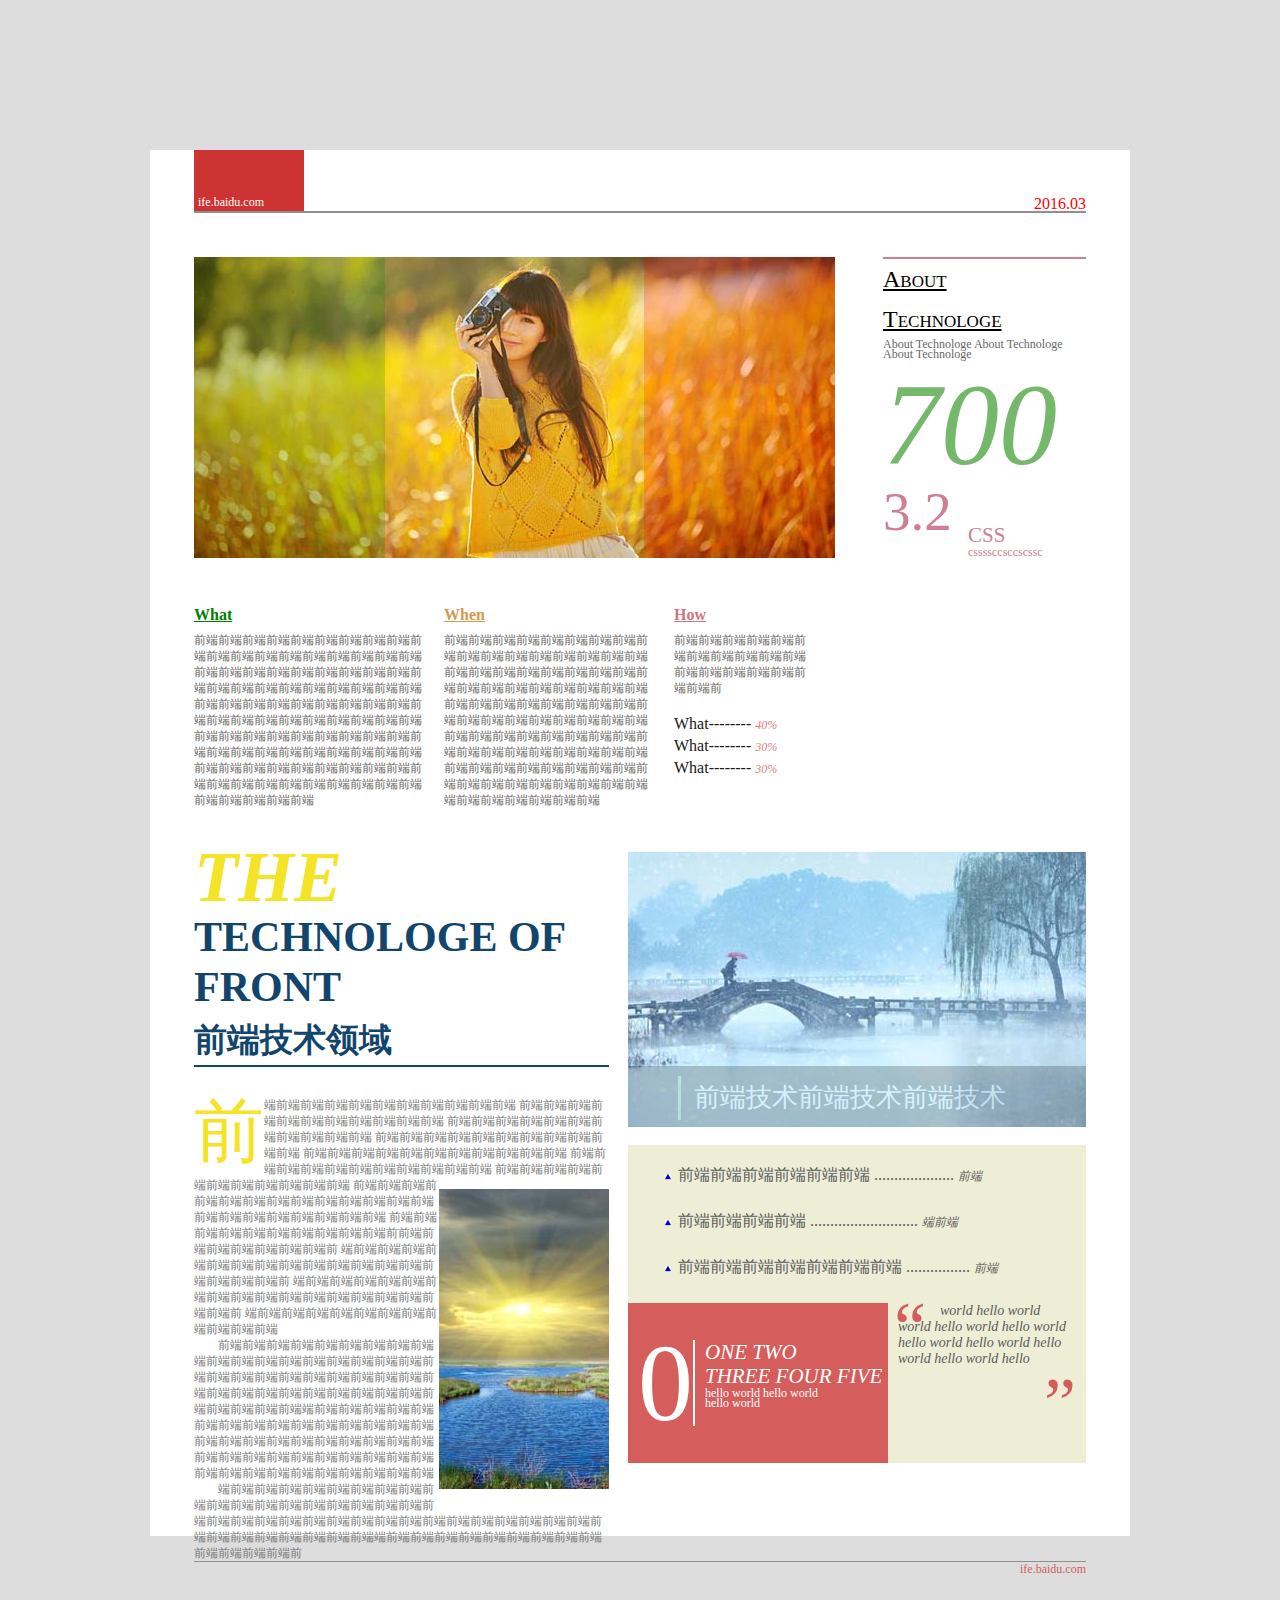
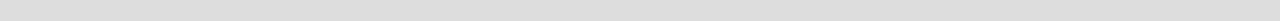
<file: demo/BFrontPage/task_1_06.html>
<!DOCTYPE html>
<html lang="zh-ch">
<head>
	<meta charset="UTF-8">
	<link rel="icon" href="image/task_1_02/title/nice.ico" type="image/x-icon" />
	<title>百度前端学院任务六</title>
	<link href="style/task_1_06.css" rel="stylesheet" type="text/css" />	
</head>
<body>
	<div class="main">
		<div class="top">
			<div class="top_logo">
				<span>ife.baidu.com</span>
			</div>
			<span class="Time">2016.03</span>
		</div>
	<div class="up">
		<div class="up_left">
			<img src="image/task_1_06/up_left.jpg">
			<div class="cover_left">
			</div>
			<div class="cover_right">
			</div>
		</div>
		<div class="up_right">
			<div>
				<p class="About">about</p>
				<P class="About" >technologe</P>
				<p class="detail">About technologe about technologe about technologe</p>
				<p class="seven">700</p>
				<p class="num">3.2</p>
				<p class="text_1">CSS</p>
				<p class="text_2">cssssccsccscssc</p>				
			</div>
		</div>
	</div>
	<div class="middle">
		<div class="middle_l">
			<div class="what">what</div>
			<p>
            前端前端前端前端前端前端前端前端前端前
            端前端前端前端前端前端前端前端前端前端
            前端前端前端前端前端前端前端前端前端前
            端前端前端前端前端前端前端前端前端前端
            前端前端前端前端前端前端前端前端前端前
            端前端前端前端前端前端前端前端前端前端
            前端前端前端前端前端前端前端前端前端前
            端前端前端前端前端前端前端前端前端前端
            前端前端前端前端前端前端前端前端前端前
            端前端前端前端前端前端前端前端前端前端
            前端前端前端前端前端
          </p>
		</div>
		<div class="middle_m">
			<div class="when">when</div>
			 <p>
            前端前端前端前端前端前端前端前端前
            端前端前端前端前端前端前端前端前端
            前端前端前端前端前端前端前端前端前
            端前端前端前端前端前端前端前端前端
            前端前端前端前端前端前端前端前端前
            端前端前端前端前端前端前端前端前端
            前端前端前端前端前端前端前端前端前
            端前端前端前端前端前端前端前端前端
            前端前端前端前端前端前端前端前端前
            端前端前端前端前端前端前端前端前端
            端前端前端前端前端前端前端
          </p>
		</div>
		<div class="middle_r">
			<div class="how">how</div>
			<p>
            前端前端前端前端前端前
            端前端前端前端前端前端
            前端前端前端前端前端前
            端前端前
          </p>
          <ul>
          	<li>What--------
              	<span>40%</span></li>
          	<li>What--------
              	<span>30%</span></li>
          	<li>What--------
              	<span>30%</span></li>
          </ul>
		</div>		
	</div>
	<div class="bottom">
		<div class="left">
			<div class="left-up">
				<p><span class='the'>THE</span> TECHNOLOGE OF FRONT</p>
				<p><span class='front'>前端技术领域</span></p>
			</div>
			<div class="left-bottom">
				<div class="le_text">
				<p>
                前端前端前端前端前端前端前端前端前端前端前端
                前端前端前端前端前端前端前端前端前端前端前端
                前端前端前端前端前端前端前端前端前端前端前端
                前端前端前端前端前端前端前端前端前端前端前端
                前端前端前端前端前端前端前端前端前端前端前端
                前端前端前端前端前端前端前端前端前端前端前端
                前端前端前端前端前端前端前端前端前端前端前端
                前端前端前端前<img class="pic_2" src="image/task_1_06/in.jpg"/>
                前端前端前端前端前端前端前端前端前端前端前端前端前端前端前端前端前端前端
                前端前端前端前端前端前端前端前端前端前端前前端前端前端前端前端前端前端前
                端前端前端前端前端前端前端前端前端前端前端前端前端前端前端前端前端前端前
                端前端前端前端前端前端前端前端前端前端前端前端前端前端前端前端前端前端前
                端前端前端前端前端前端前端前端前端前端前端前端
              </p>
              </div>
              <div>
					    <p>前端前端前端前端前端前端前端前端前端端前端前端前端前端前端前端前端前端前端前端前端前端前端前端前端前端前端前端前端前端前端前端前端前端前端前端前端前端前端前端前端前端前端前端端前端前端前端前端前端前端前端前端前端前端前端前端前端前端前端前端前端前端前端前端前端前端前端前端前端前端前端前端前端前端前端前端前端前端前端前端前端前端前端前端前端前端前端前端前端</p>
					    <p>端前端前端前端前端前端前端前端前端前端前端前端前端前端前端前端前端前端前端前端前端前端前端前端前端前端前端前端前端前端前端前端前端前端前端前端前端前端前端前端前端前端前端前端端前端前端前端前端前端前端前端前端前端前端前端前端前端前</p>
			  </div>
			 </div>
			</div>
			<div class="right">
				<div class="right-up">
					<img src="image/task_1_06/beauti.jpg">
					<div class="img_text">
              			<p>前端技术<span>前端技术前端技术</span></p>
					</div>
				</div>
				<div class="right-bottom">
					<div class="right-bottom-1">
						<ul>
                <li>
                  前端前端前端前端前端前端 ....................
                  <span class="sp">前端</span>
                </li>
                <li>
                  前端前端前端前端 ...........................
                  <span class="sp">端前端</span>
                </li>
                <li>
                  前端前端前端前端前端前端前端 ................
                  <span class="sp">前端</span>
                </li>
              </ul>
					</div>
					<div class="right-bottom-2">
						<p class="zero">0</p>
              			<p class="nums">
                			ONE TWO
                		<br/>
                			THREE FOUR FIVE
              			</p>
              			<p class="hello">
                			hello world hello world
                			<br/>
               				 hello world
              			</p>
					</div>
					<div class="right-bottom-3">
						<p>
                <span class="pu_left">“</span>
                world hello world world hello world hello world hello world hello world hello world hello world hello
                <span class="pu_right">”</span>
              </p>
					</div>
				</div>
			</div>
	</div>
	<footer>
        <p>ife.baidu.com</p>
      </footer>
</body>
</html>
</file>
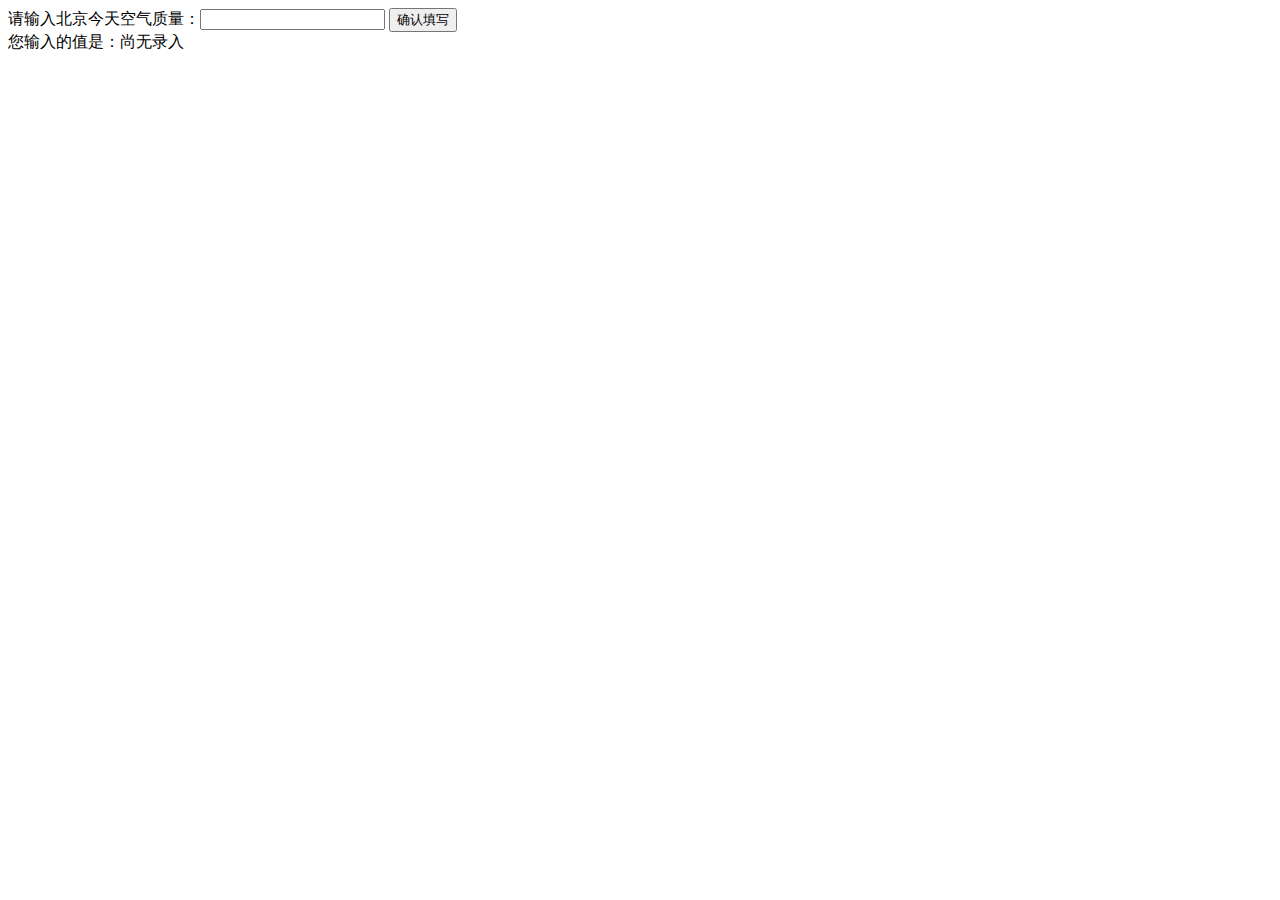
<file: demo/BFrontPage/task_2_13.html>
<!DOCTYPE html>
<html lang="zh-ch">
  <head>
    <meta charset="utf-8">
    <title>IFE JavaScript Task 01</title>
  </head>
<body>

  <label>请输入北京今天空气质量：<input id="aqi-input" type="text"></label>
  <button id="button">确认填写</button>

  <div>您输入的值是：<span id="aqi-display">尚无录入</span></div>

<script type="text/javascript">
	var button=document.getElementById('button');
	var display=document.getElementById('aqi-display');
	var input=document.getElementById('aqi-input');
	function updateDisplay(){
		display.innerText=parseFloat(input.value);
	}
	button.onclick=updateDisplay;
	input.onkeyup=function(evt){
	if (evt.keyCode == 13) {
      updateDisplay();
    }
	}
</script>
</body>
</file>
<file: demo/BFrontPage/style/task_1_02.css>
/*body与浏览器有留白*/
*{
    margin:0px;
    padding:0px;
}
body{
	font-family:'Microsoft YaHei';
	background:#444444;
}
/************************header区域设置***********************************/
/*网页头部标题样式设置*/
header{
	height:62px;
	background:#333;
}

/*网页标题区Logo设置*/
header h1 img{
	padding-left:20px;
}
/*网页标题区导航栏设置*/
header ul{
	position:absolute;/*生成绝对定位的元素，相对于 static 定位以外的第一个父元素进行定位。
元素的位置通过 "left", "top", "right" 以及 "bottom" 属性进行规定。*/
	top:0px;
	right:10px;
	}
header ul li{
	width:70px;
	line-height: 40px;/*内容的高度，与盒子的高度不同*/
	float:left;/*自动赋予元素块级元素特性并浮动向左排列*/	
	padding:10px 20px;
	text-align:center;
	
}
header ul li a{
	text-decoration:none;
	color:white;
	font-size:14px;
}
/***************主體部分*******************************************/
article,aside{
	margin:30px;
	padding:30px 20px;
	box-shadow:1px 1px 2px 2px #848484;
	background:white;
}/*边框阴影*/

article h2{
	padding:5px 0px;
}

article h3{
	padding:10px 0px;
	color:#696969;
	font-size:16px;
}

.author,.time{
	line-height:30px;
	color:#808080;
	font-size:12px;
}

article p{
	text-indent:2em;
	line-height:2em;
}

article img{
	padding:10px 0px;
}

article ul li{
	 list-style-type:none;/*去掉列表前的点*/
}

article ol{
	margin:10px 40px;
}

article table{
	width:100%;
	border-collapse:collapse;/*使table边框和里面的td边框重合*/
	text-align:center;
}
article table tr th{
		border:#808080 solid 1px;
	    background:#333;
	    color:white;/*不要用font-color*/
}
article table tr td{
	border:#808080 solid 1px;
}
article table .count{
	background:#AAAAAA;
}
/*侧栏样式设置*/
aside h4{
	padding:10px 20px;
	border-left:2px solid  #ccc;
	margin-bottom:20px;
}

aside form div{
	font-size:14px;
	margin:15px 0px;
}

aside form div .tips{
	float:left;/*label是一个行内元素,行内元素是不可以设置宽高的，可以使用display:inline-block
	,但是inline-block是往下对齐的，float是往上对齐的。*/
	width:30%;
	text-align:right;
	padding-right:15px;
}

aside form div p{
	margin-left:30%;
	padding-left:15px;
	font-size:12px;
    color: #aaa;
	
}

aside form div textarea{
	width:50%;
	height:100px;
}

aside .submitButton{
	width:100%;
	height:40px;
	border-radius:10px;/*border-radius属性:CSS3圆角只需设置一个属性：border-radius（含义是"边框半径"）*/
	background: #128fdc;
	color: white;
	font-size: 19px;
	border:none;
}

footer{
	background:black;
	text-align:center;
	color:white;
	height:70px;
	line-height:70px;
	font-size:17px;
}
</file>
<file: demo/BFrontPage/style/task_1_03.css>
body{
	padding:20px;
	font-family:"微软雅黑";
	font-size:15px;
}

.main_wrapper{
	margin:0px auto;/*表示上下边界为0，左右则根据宽度自适应相同值（即居中）*/
	padding:20px;
	background:#eee;
	border:1px solid #999;
	overflow:auto;/*高度随着内容自动向下延伸*/
}

.left{
	float:left;
	padding:20px;
	width:160px;/*这里定义的是left 盒子里面内容的高度，真实的高度是要加上margin,border,padding的*/
	border:1px solid #999;
}
.TeamLogo{
	float:left;
}
.TeamName{
	floar:left;
	padding-left:20px;
	font-size:14px;
	font-weight:bold;
}
.right{
	float:right;
	width:120px;
	overflow:auto;
	padding:20px;
	border:1px solid #999;
}
.plogo{
	border:1px solid #999;
}

.middle{
	margin:0px 180px auto 220px;
	float:center;
	border: 1px solid #999;
}
</file>
<file: demo/BFrontPage/style/task_1_04.css>
body{
	margin:0px;
	padding:0px;
}
.mainFrame{
	width:400px;
	height:200px;
	position:absolute;
	top:50%;
	margin-top:-100px;/*往上移动100px*/
	left:50%;
	margin-left:-200px;
	background:#ccc;
}

.left-top-area{
	width:50px;
	height:50px;
	border-radius:0px 0px 50px 0;/*左上角、右上角、右下角、左下角(顺时针顺序)*/
	background: #FC0;
}

.right-bottom-area{
	width:50px;
	height:50px;
	border-radius:50px 0px 0px 0;/*左上角、右上角、右下角、左下角(顺时针顺序)*/
	background: #FC0;
	position:absolute;
	right:0px;
	bottom:0px;
}
</file>
<file: demo/BFrontPage/style/task_1_05.css>
/*body与浏览器有留白*/
*{
    margin:0px;
    padding:0px;
}
body{
	font-family:'Microsoft YaHei';
	background:#DEDEDE;
}
/************************header区域设置***********************************/
/*网页头部标题样式设置*/
header{
	height:62px;
	background:#333;
}

/*网页标题区Logo设置*/
header h1 img{
	padding-left:20px;
}

/*网页标题区导航栏设置*/
header ul{
	position:absolute;/*生成绝对定位的元素，相对于 static 定位以外的第一个父元素进行定位。
元素的位置通过 "left", "top", "right" 以及 "bottom" 属性进行规定。*/
	top:0px;
	right:10px;
	}
header ul li{
	width:70px;
	line-height: 40px;/*内容的高度，与盒子的高度不同*/
	float:left;/*自动赋予元素块级元素特性并浮动向左排列*/	
	padding:10px 20px;
	text-align:center;
	
}
header ul li a{
	text-decoration:none;
	color:white;
	font-size:14px;
}

/***************主體部分*******************************************/
main{
	margin:0px 450px auto auto;
}

article{
	margin:30px;
	padding:30px 20px;
	box-shadow:1px 1px 2px 2px #848484;
	background:white;
}/*边框阴影*/

article h2{
	padding:5px 0px;
}

article h3{
	padding:10px 0px;
	color:#696969;
	font-size:16px;
}

.author,.time{
	line-height:30px;
	color:#808080;
	font-size:12px;
}

article p{
	text-indent:2em;
	line-height:2em;
}

article img{
	padding:10px 0px;
}

article ul li{
	 list-style-type:none;/*去掉列表前的点*/
}

article ol{
	margin:10px 40px;
}

article table{
	width:100%;
	border-collapse:collapse;/*使table边框和里面的td边框重合*/
	text-align:center;
}
article table tr th{
		border:#808080 solid 1px;
	    background:#333;
	    color:white;/*不要用font-color*/
}
article table tr td{
	border:#808080 solid 1px;
}
article table .count{
	background:#AAAAAA;
}
/*侧栏样式设置*/
aside{
	position:absolute;
	width: 350px;
	right:20px;
	top:92px;
	background:white;
	box-shadow:1px 1px 2px 2px #848484;
	padding:20px;
}
aside h4{
	padding:10px 20px;
	border-left:2px solid  #ccc;
	margin-bottom:20px;
}

aside form div{
	font-size:14px;
	margin:15px 0px;
}

aside form div .tips{
	float:left;/*label是一个行内元素,行内元素是不可以设置宽高的，可以使用display:inline-block
	,但是inline-block是往下对齐的，float是往上对齐的。*/
	width:30%;
	text-align:right;
	padding-right:15px;
}

aside form div p{
	margin-left:30%;
	padding-left:15px;
	font-size:12px;
    color: #aaa;
	
}

aside form div textarea{
	width:50%;
	height:100px;
}

aside .submitButton{
	width:100%;
	height:40px;
	border-radius:10px;/*border-radius属性:CSS3圆角只需设置一个属性：border-radius（含义是"边框半径"）*/
	background: #128fdc;
	color: white;
	font-size: 19px;
	border:none;
}

footer{
	background:black;
	text-align:center;
	color:white;
	height:70px;
	line-height:70px;
	font-size:17px;
}
</file>
<file: demo/BFrontPage/style/task_1_06.css>
*{
	margin:0px;
	padding:0px;
}
body{
	background:#DDDDDD;
}

.main{
	width:980px;
	height:	1386px;
	position:absolute;
	top:150px;
	left:50%;
	margin-left:-490px;
	margin-bottom:150px;
	background:white;
}
/*头部*/
.top{
	width:892px;
	height:61px;
	border-bottom:2px solid #938e8c;
	margin:0px 44px;
}

.top_logo{
	display: inline-block;
	width:110px;
	height:61px;
	background:#CD3333;
}

.top_logo span{
	float:left;
	font-family:"黑体";
	font-size:12px;
	color:white;
	margin-top:45px;
    margin-left: 4px;
}

.Time{
	float:right;
	margin-top:45px;
	color:red;
}
/*中间上部*/
.up{
	margin:44px;
}
.up_left{
	position:relative;/*
	在这种方式下，父级元素是相对定位，但没有设定left,top的值，
	可以将其看做是浮动对象，而其容器内元素是绝对定位，因而不占位，
	但由于父级元素是相对定位，所以这里的绝对定位变成了相对于父级元素的绝对定位，
	而不是相对于浏览器的。*/
	float:left;
}

.cover_left{
	position:absolute;/*其父元素必须是相对定位*/
	width:191px;
	height:301px;
	top:0px;
	left:0px;
	opacity:0.2;/*不透明级别*/
	background:green;
}
.cover_right{
	position:absolute;
	width:191px;
	height:301px;
	top:0px;
	right:0px;
	opacity:0.2;/*不透明级别*/
	background:red;
}
.up_right{
	position:relative;
	float:right;
	width:203px;
	height:301px;
	border-top:2px #cc8091 solid;
}

.About{
	font-size:24px;
	color:#000000;
	font-family:"微软雅黑";
	line-height:40px;
	text-decoration:underline;
	font-variant:small-caps;/*浏览器会显示小型大写字母的字体。*/
	text-transform: capitalize;/*文本中的每个单词以大写字母开头。*/
}
.detail{
	font-size:12px;
	color:#676767;
	font-family:"楷体";
	line-height:10px;/*段落间距*/
	text-transform: capitalize;/*文本中的每个单词以大写字母开头。*/
}
.seven{
	font-size:116px;
	color:#75b86b;
	font-family:"微软雅黑";
	font-style: oblique;/*italic斜体，oblique倾斜体*/
}
.num{
	position:relative;
	bottom:12px;
	font-size:55px;
	color:#cc8091;
	font-family:"微软雅黑";
}
.text_1{
	position: absolute;
	bottom: 12px;
	left:85px;
	font-size:21px;
	color:#cc8091;
	font-family:"微软雅黑";
}
.text_2{
	position: absolute;/*父级用relative,子级用absolute*/
	font-size:12px;
	color:#cc8091;
	font-family:"微软雅黑";
	bottom:0px;
	left:85px;
}
/*中间中部*/
.middle{
	margin: 44px;
    overflow:auto;
    float: left;
    width:892px;
}


.what{
	font-size:16px;
	color:green;
	font-family:"微软雅黑";
	font-weight:bold;
	text-decoration:underline;
	text-transform: capitalize;
}
.when{
	font-size:16px;
	color:#d2994f;
	font-family:"微软雅黑";
	font-weight:bold;
	text-decoration:underline;
	text-transform: capitalize;
}
.how{
	font-size:16px;
	color:#cc7680;
	font-family:"微软雅黑";
	font-weight:bold;
	text-decoration:underline;
	text-transform: capitalize;
}
.middle_l{
	float:left;
	width: 230px;
	margin-right: 20px;
}
.middle_l p{
	font-size:12px;
	color:#231815;
	font-family:"微软雅黑";
	line-height:16px;
	opacity:0.7;
	margin-top:8px;
}
.middle_m{
  width: 210px;
  float: left;
  margin-right: 20px;
}
.middle_m p{
	font-size:12px;
	color:#231815;
	font-family:"微软雅黑";
	line-height:16px;
	opacity:0.7;
	margin-top:8px;
}
.middle_r{
  width: 140px;
  float: left;
  margin-right: 20px;
}
.middle_r p{
	font-size:12px;
	color:#231815;
	font-family:"微软雅黑";
	line-height:16px;
	opacity:0.7;
	margin-top:8px;
}

.middle_r ul{
	list-style:none;/*去掉列表前黑点*/
	font-style:12px;
	color:#231815;
	font-family:"微软雅黑";
	line-height: 16px;
	text-transform: capitalize;/*文本中的每个单词以大写字母开头。*/
	margin-top:20px;
}
li{
	margin-bottom:5px;
}
.middle_r ul li span{
	font-size: 12px;
    color: #cd4a48;
    font-style: oblique;
    line-height: 16px;
    opacity: 0.7;
}

/*中间下部*/

.bottom{
	float: left;
    width: 892px;
    margin: 0px 44px;
    overflow: auto;
}

.left{
  float: left;
  width: 415px;
}
.left-up{
	
	border-bottom:2px #11456b solid;
}
.left-up p{
	font-size: 42px;
	line-height: 50px;
	font-family: "黑体";
	color: #11456b;
	font-weight:bold;
}

.left-up p .the{
	font-size:72px;
	color:#f5e327;
	font-family:"黑体";
	font-weight:bold;
	font-style: oblique;
}

.left-up p .front{
	font-size:33px;
}

.left-bottom{
	margin-top:30px;
}
.left-bottom p{
	font-size:12px;
	color:#767777;
	font-family:"宋体";
	line-height:16px;
	text-indent: 2em;
}

.le_text p:first-letter{
	float:left;
	font-size:70px;
	color: #f5e327;
	font-family: "微软雅黑";
	line-height: 70px;
}
.left-bottom .le_text p{
	clear:both;/*清除所有样式，主要是清除float:在左右两侧均不允许浮动元素。*/
	text-indent:0em;
}

.pic_2{
  float: right;
	margin: 12px 0px 12px 0px;
}

.right{
  float: right;
  width: 458px;
  height: 637px;
}

.right-up{
	position:relative;
	width: 458px;
    height: 275px;
	}

.right-up .img_text{
  width: 458px;
  height: 61px;
  background: #000;
  opacity: 0.2;
  position: absolute;
  bottom:0px;
}	

.img_text p{
  color: #fff;
  font-size: 26px;
  font-family: "微软雅黑";
  margin-left: 50px;
  line-height: 44px;
  border-left: 3px solid #72b16a;
  height: 44px;
  margin-top: 10px;
  text-indent: 0.5em;
}

.rim_text p span{
  font-size: 12px;
  color: #72b16a;
  font-family: "微软雅黑";
  font-style: oblique;
  line-height: 140%;
  margin-left: 5px;
} 
.right-bottom{
	position:relative;
	width: 458px;
 	height: 318px;
  	background: #eeeed6;
  	margin-top: 18px;
}

.right-bottom-1 ul{
  list-style-image:url("../image/task_1_06/icon.png");
}
.right-bottom-1 ul li{
  font-size: 16px;
  color: #5a5b5b;
  font-family: "宋体";
  text-align: left;
  margin-left: 50px;
  padding-top: 20px;
}

.sp{
  font-size: 12px;
  font-family: "宋体";
  font-style: oblique;
  text-align: right;
  line-height: 20px;
  color: #5a5b5b;
}
.right-bottom-2{
	width: 260px;
  	height: 160px;
  	background: #d55d5c;
  	position: absolute;
  	bottom: 0px;
  	left: 0px;
  	color: #fff;
}

.zero{
	 float: left;
  	 font-size: 110px;
  	 color: #fff;
  	 font-family: "微软雅黑";
  	 border-right: 2px solid #fff;
  	 height: 86px;
  	 line-height: 86px;
  	 margin: 37px 10px;
}

.nums{
  margin-top: 37px;
  font-size: 21px;
  font-family: "黑体";
  font-style: oblique;
  line-height: 24px;
}

.hello{
  font-size: 12px;
  font-family: "黑体";
  line-height: 10px;
}

.right-bottom-3{
	font-size: 14px;
  color: #5a5b5b;
  font-family: "黑体";
  font-style: oblique;
  line-height: 16px;
  text-indent: 3em;
  position: absolute;
  right: 0px;
  bottom: 0px;
  width: 178px;
  height: 160px;
  margin-right: 10px;
}

.right-bottom-3 span{
  font-size: 72px;
  color: #d45d5c;
  font-family: "黑体";
  line-height: 30px;
}

.pu_left{
  position: absolute;
  bottom: 120px;
  right: 150px;
  font-style: normal;
}
.pu_right{
  position: absolute;
  bottom: 45px;
  right: 0px;
  font-style: normal;
}

footer{
  clear: both;
  margin: 0 auto;
  width: 892px;
  height: 59px;
  border-top: 1px solid #938e8c;
}
footer p{
  float: right;
  font: 12px "黑体";
  color: #d45d5c;
</file>
